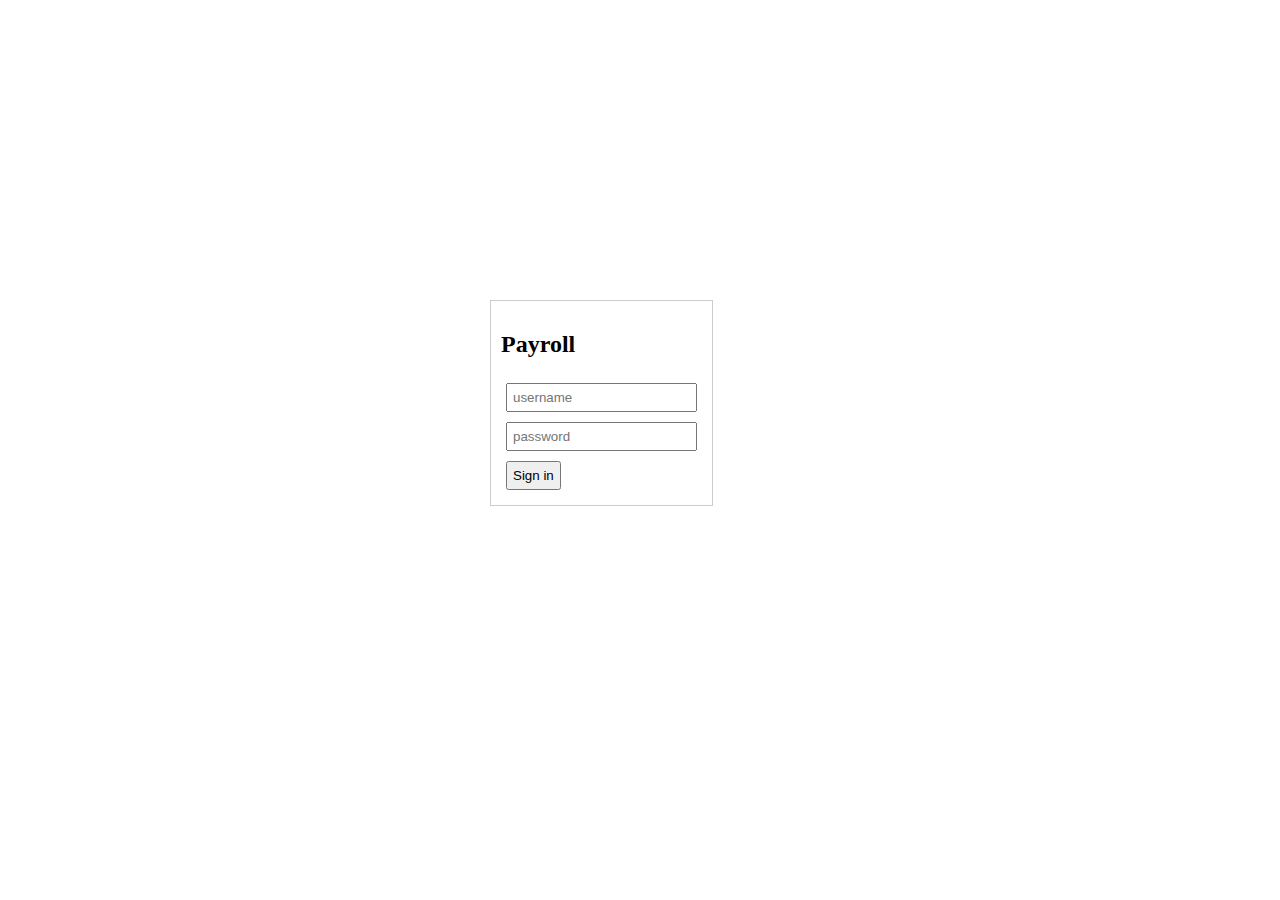
<file: index.html>
<!DOCTYPE html>
<html>
<head>
<link rel="icon" href="cash.png">
<style>
.login { 
	position: absolute;
	top:50%;
	left:50%;
	height:auto;
	width:auto;
	margin: -150px 0 0 -150px;
	border:1px #CCC solid;
	padding:10px;
}

.login input { 
	padding:5px;
	margin:5px
 }
</style>
</head>
<body>
<div class="login">
<h2>Payroll</h2>
<form action="logincheck.php" method="post">
<input type="text" name = "name" placeholder="username"><br>
<input type="password" name = "password" placeholder="password"></br>
<input type="submit" value="Sign in">
</form>
</div>
</body>
</html>
</file>
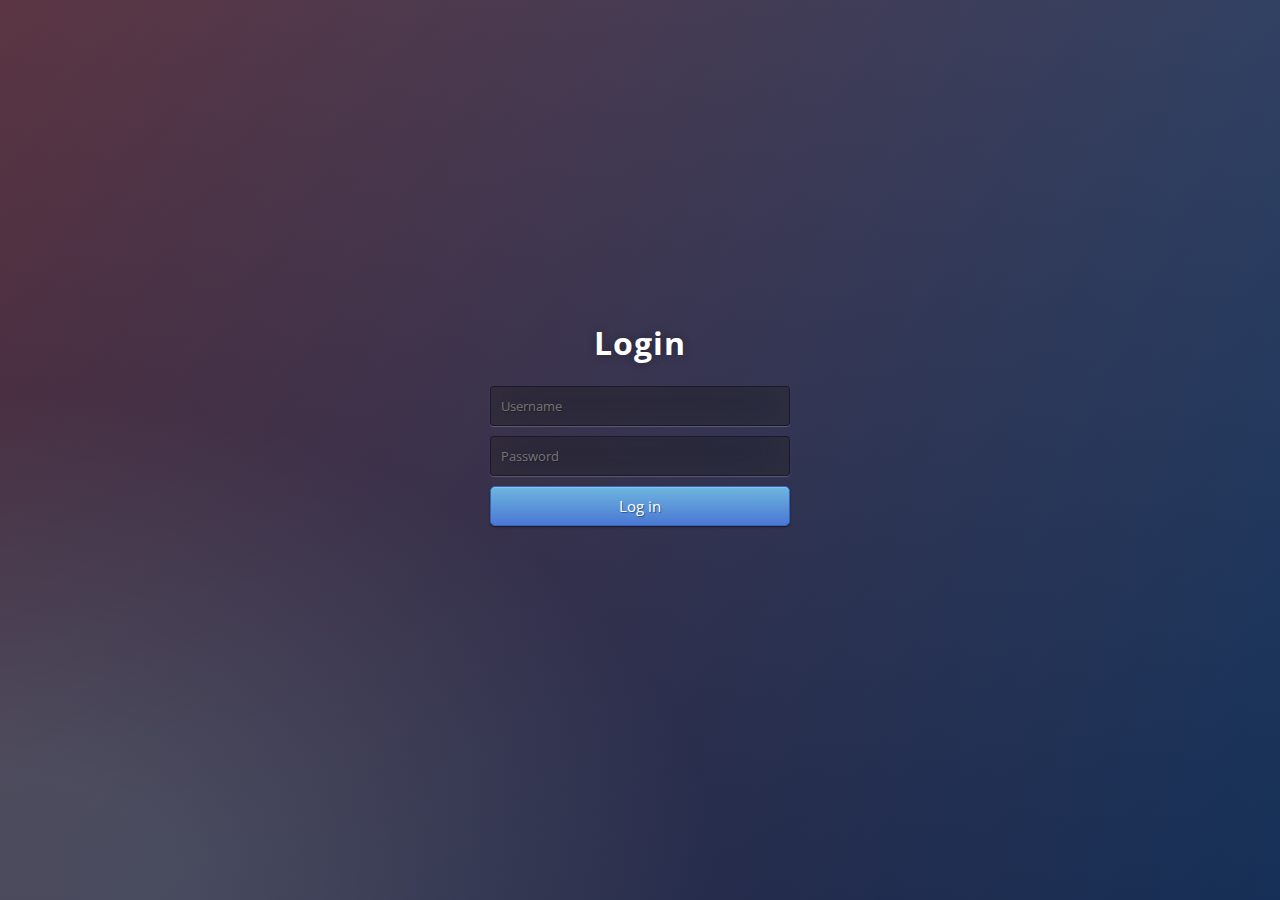
<file: signin/index.html>
<!DOCTYPE html>
<html >
  <head>
    <meta charset="UTF-8">
    <title>Login Form</title>
    
    
    <link rel="stylesheet" href="css/normalize.css">

    
        <style>
      /* NOTE: The styles were added inline because Prefixfree needs access to your styles and they must be inlined if they are on local disk! */
      @import url(http://fonts.googleapis.com/css?family=Open+Sans);
.btn { display: inline-block; *display: inline; *zoom: 1; padding: 4px 10px 4px; margin-bottom: 0; font-size: 13px; line-height: 18px; color: #333333; text-align: center;text-shadow: 0 1px 1px rgba(255, 255, 255, 0.75); vertical-align: middle; background-color: #f5f5f5; background-image: -moz-linear-gradient(top, #ffffff, #e6e6e6); background-image: -ms-linear-gradient(top, #ffffff, #e6e6e6); background-image: -webkit-gradient(linear, 0 0, 0 100%, from(#ffffff), to(#e6e6e6)); background-image: -webkit-linear-gradient(top, #ffffff, #e6e6e6); background-image: -o-linear-gradient(top, #ffffff, #e6e6e6); background-image: linear-gradient(top, #ffffff, #e6e6e6); background-repeat: repeat-x; filter: progid:dximagetransform.microsoft.gradient(startColorstr=#ffffff, endColorstr=#e6e6e6, GradientType=0); border-color: #e6e6e6 #e6e6e6 #e6e6e6; border-color: rgba(0, 0, 0, 0.1) rgba(0, 0, 0, 0.1) rgba(0, 0, 0, 0.25); border: 1px solid #e6e6e6; -webkit-border-radius: 4px; -moz-border-radius: 4px; border-radius: 4px; -webkit-box-shadow: inset 0 1px 0 rgba(255, 255, 255, 0.2), 0 1px 2px rgba(0, 0, 0, 0.05); -moz-box-shadow: inset 0 1px 0 rgba(255, 255, 255, 0.2), 0 1px 2px rgba(0, 0, 0, 0.05); box-shadow: inset 0 1px 0 rgba(255, 255, 255, 0.2), 0 1px 2px rgba(0, 0, 0, 0.05); cursor: pointer; *margin-left: .3em; }
.btn:hover, .btn:active, .btn.active, .btn.disabled, .btn[disabled] { background-color: #e6e6e6; }
.btn-large { padding: 9px 14px; font-size: 15px; line-height: normal; -webkit-border-radius: 5px; -moz-border-radius: 5px; border-radius: 5px; }
.btn:hover { color: #333333; text-decoration: none; background-color: #e6e6e6; background-position: 0 -15px; -webkit-transition: background-position 0.1s linear; -moz-transition: background-position 0.1s linear; -ms-transition: background-position 0.1s linear; -o-transition: background-position 0.1s linear; transition: background-position 0.1s linear; }
.btn-primary, .btn-primary:hover { text-shadow: 0 -1px 0 rgba(0, 0, 0, 0.25); color: #ffffff; }
.btn-primary.active { color: rgba(255, 255, 255, 0.75); }
.btn-primary { background-color: #4a77d4; background-image: -moz-linear-gradient(top, #6eb6de, #4a77d4); background-image: -ms-linear-gradient(top, #6eb6de, #4a77d4); background-image: -webkit-gradient(linear, 0 0, 0 100%, from(#6eb6de), to(#4a77d4)); background-image: -webkit-linear-gradient(top, #6eb6de, #4a77d4); background-image: -o-linear-gradient(top, #6eb6de, #4a77d4); background-image: linear-gradient(top, #6eb6de, #4a77d4); background-repeat: repeat-x; filter: progid:dximagetransform.microsoft.gradient(startColorstr=#6eb6de, endColorstr=#4a77d4, GradientType=0);  border: 1px solid #3762bc; text-shadow: 1px 1px 1px rgba(0,0,0,0.4); box-shadow: inset 0 1px 0 rgba(255, 255, 255, 0.2), 0 1px 2px rgba(0, 0, 0, 0.5); }
.btn-primary:hover, .btn-primary:active, .btn-primary.active, .btn-primary.disabled, .btn-primary[disabled] { filter: none; background-color: #4a77d4; }
.btn-block { width: 100%; display:block; }

* { -webkit-box-sizing:border-box; -moz-box-sizing:border-box; -ms-box-sizing:border-box; -o-box-sizing:border-box; box-sizing:border-box; }

html { width: 100%; height:100%; overflow:hidden; }

body { 
	width: 100%;
	height:100%;
	font-family: 'Open Sans', sans-serif;
	background: #092756;
	background: -moz-radial-gradient(0% 100%, ellipse cover, rgba(104,128,138,.4) 10%,rgba(138,114,76,0) 40%),-moz-linear-gradient(top,  rgba(57,173,219,.25) 0%, rgba(42,60,87,.4) 100%), -moz-linear-gradient(-45deg,  #670d10 0%, #092756 100%);
	background: -webkit-radial-gradient(0% 100%, ellipse cover, rgba(104,128,138,.4) 10%,rgba(138,114,76,0) 40%), -webkit-linear-gradient(top,  rgba(57,173,219,.25) 0%,rgba(42,60,87,.4) 100%), -webkit-linear-gradient(-45deg,  #670d10 0%,#092756 100%);
	background: -o-radial-gradient(0% 100%, ellipse cover, rgba(104,128,138,.4) 10%,rgba(138,114,76,0) 40%), -o-linear-gradient(top,  rgba(57,173,219,.25) 0%,rgba(42,60,87,.4) 100%), -o-linear-gradient(-45deg,  #670d10 0%,#092756 100%);
	background: -ms-radial-gradient(0% 100%, ellipse cover, rgba(104,128,138,.4) 10%,rgba(138,114,76,0) 40%), -ms-linear-gradient(top,  rgba(57,173,219,.25) 0%,rgba(42,60,87,.4) 100%), -ms-linear-gradient(-45deg,  #670d10 0%,#092756 100%);
	background: -webkit-radial-gradient(0% 100%, ellipse cover, rgba(104,128,138,.4) 10%,rgba(138,114,76,0) 40%), linear-gradient(to bottom,  rgba(57,173,219,.25) 0%,rgba(42,60,87,.4) 100%), linear-gradient(135deg,  #670d10 0%,#092756 100%);
	filter: progid:DXImageTransform.Microsoft.gradient( startColorstr='#3E1D6D', endColorstr='#092756',GradientType=1 );
}
.login { 
	position: absolute;
	top: 50%;
	left: 50%;
	margin: -150px 0 0 -150px;
	width:300px;
	height:300px;
}
.login h1 { color: #fff; text-shadow: 0 0 10px rgba(0,0,0,0.3); letter-spacing:1px; text-align:center; }

input { 
	width: 100%; 
	margin-bottom: 10px; 
	background: rgba(0,0,0,0.3);
	border: none;
	outline: none;
	padding: 10px;
	font-size: 13px;
	color: #fff;
	text-shadow: 1px 1px 1px rgba(0,0,0,0.3);
	border: 1px solid rgba(0,0,0,0.3);
	border-radius: 4px;
	box-shadow: inset 0 -5px 45px rgba(100,100,100,0.2), 0 1px 1px rgba(255,255,255,0.2);
	-webkit-transition: box-shadow .5s ease;
	-moz-transition: box-shadow .5s ease;
	-o-transition: box-shadow .5s ease;
	-ms-transition: box-shadow .5s ease;
	transition: box-shadow .5s ease;
}
input:focus { box-shadow: inset 0 -5px 45px rgba(100,100,100,0.4), 0 1px 1px rgba(255,255,255,0.2); }

    </style>

    
  </head>

  <body>

    <div class="login">
	<h1>Login</h1>
    <form method="post">
    	<input type="text" id="name" placeholder="Username">
        <input type="password" id="pass" placeholder="Password">
        <input type="button" class="btn btn-primary btn-block btn-large" onClick="check()" value="Log in">
    </form>
</div>
<script>
function check(){
	if(document.getElementById("name").value=="admin"){
		if(document.getElementById("pass").value == "admin"){
			window.location.assign("../Employee.html")
		}
	}
}
</script>

    
    
    
  </body>
</html>
</file>
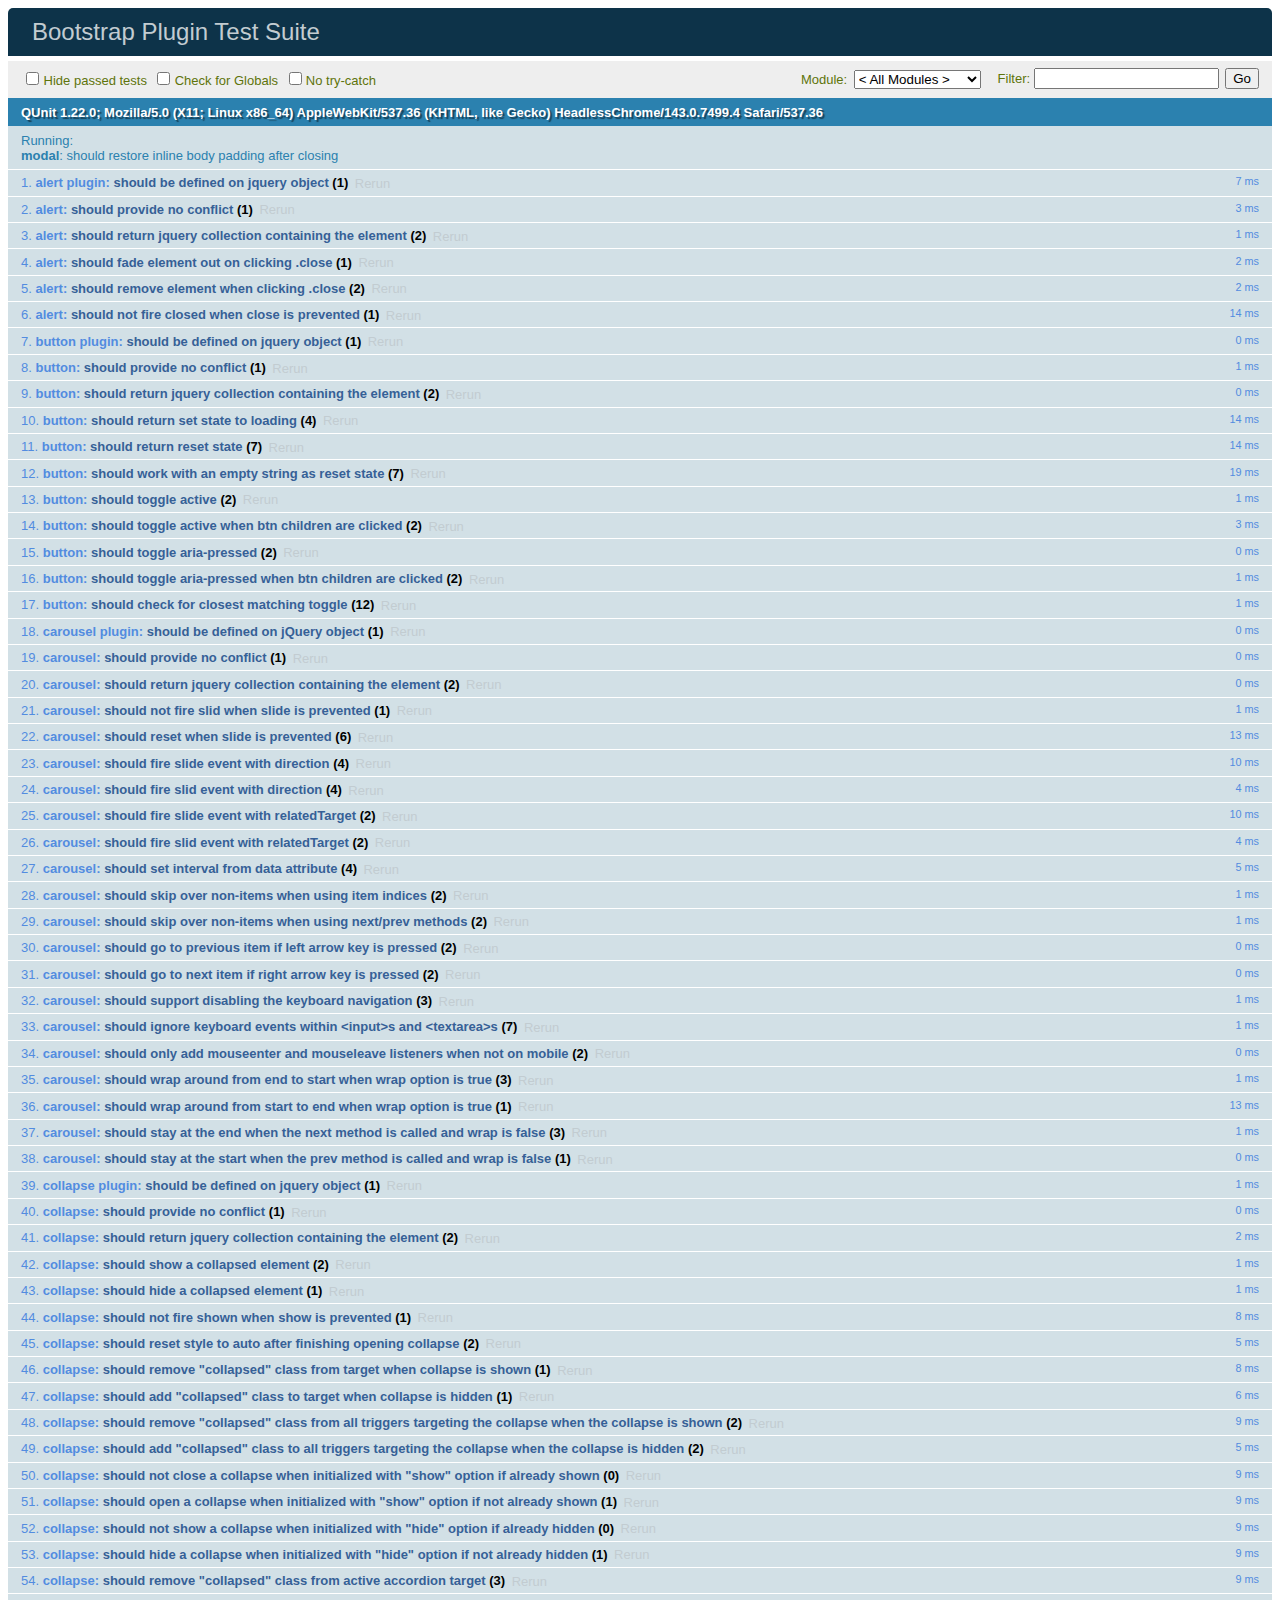
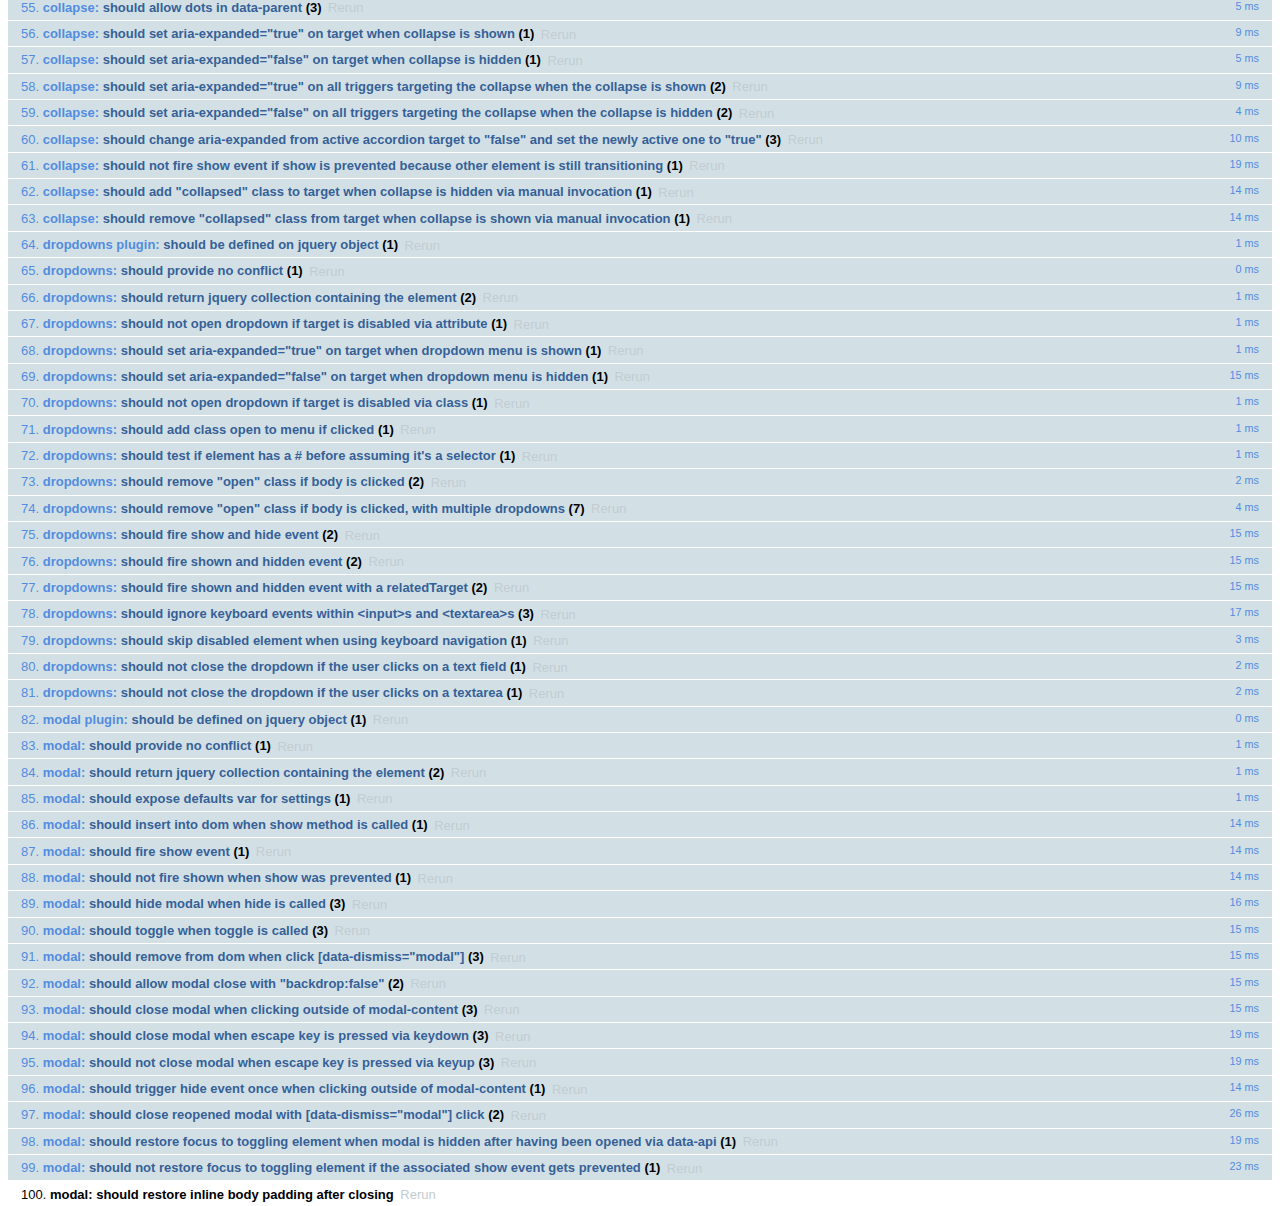
<file: bootstrap-3.3.7/bootstrap-3.3.7/js/tests/index.html>
<!DOCTYPE html>
<html>
  <head>
    <meta charset="utf-8">
    <title>Bootstrap Plugin Test Suite</title>
    <meta name="viewport" content="width=device-width, initial-scale=1">

    <!-- jQuery -->
    <script src="vendor/jquery.min.js"></script>
    <script>
      // Disable jQuery event aliases to ensure we don't accidentally use any of them
      (function () {
        var eventAliases = [
          'blur',
          'focus',
          'focusin',
          'focusout',
          'load',
          'resize',
          'scroll',
          'unload',
          'click',
          'dblclick',
          'mousedown',
          'mouseup',
          'mousemove',
          'mouseover',
          'mouseout',
          'mouseenter',
          'mouseleave',
          'change',
          'select',
          'submit',
          'keydown',
          'keypress',
          'keyup',
          'error',
          'contextmenu',
          'hover',
          'bind',
          'unbind',
          'delegate',
          'undelegate'
        ]
        for (var i = 0; i < eventAliases.length; i++) {
          var eventAlias = eventAliases[i]
          $.fn[eventAlias] = function () {
            throw new Error('Using the ".' + eventAlias + '()" method is not allowed, so that Bootstrap can be compatible with custom jQuery builds which exclude the "event aliases" module that defines said method. See https://github.com/twbs/bootstrap/blob/master/CONTRIBUTING.md#js')
          }
        }
      })()
    </script>

    <!-- QUnit -->
    <link rel="stylesheet" href="vendor/qunit.css" media="screen">
    <script src="vendor/qunit.js"></script>
    <script>
      // See https://github.com/axemclion/grunt-saucelabs#test-result-details-with-qunit
      var log = []
      // Require assert.expect in each test
      QUnit.config.requireExpects = true
      QUnit.done(function (testResults) {
        var tests = []
        for (var i = 0, len = log.length; i < len; i++) {
          var details = log[i]
          tests.push({
            name: details.name,
            result: details.result,
            expected: details.expected,
            actual: details.actual,
            source: details.source
          })
        }
        testResults.tests = tests

        window.global_test_results = testResults
      })

      QUnit.testStart(function (testDetails) {
        $(window).scrollTop(0)
        QUnit.log(function (details) {
          if (!details.result) {
            details.name = testDetails.name
            log.push(details)
          }
        })
      })

      // Cleanup
      QUnit.testDone(function () {
        $('#qunit-fixture').empty()
        $('#modal-test, .modal-backdrop').remove()
      })

      // Display fixture on-screen on iOS to avoid false positives
      if (/iPhone|iPad|iPod/.test(navigator.userAgent)) {
        QUnit.begin(function() {
          $('#qunit-fixture').css({ top: 0, left: 0 })
        })

        QUnit.done(function () {
          $('#qunit-fixture').css({ top: '', left: '' })
        })
      }

      // Disable deprecated global QUnit method aliases in preparation for QUnit v2
      (function () {
        var methodNames = [
          'async',
          'asyncTest',
          'deepEqual',
          'equal',
          'expect',
          'module',
          'notDeepEqual',
          'notEqual',
          'notPropEqual',
          'notStrictEqual',
          'ok',
          'propEqual',
          'push',
          'start',
          'stop',
          'strictEqual',
          'test',
          'throws'
        ];
        for (var i = 0; i < methodNames.length; i++) {
          var methodName = methodNames[i];
          window[methodName] = undefined;
        }
      })();
    </script>

    <!-- Plugin sources -->
    <script>$.support.transition = false</script>
    <script src="../../js/alert.js"></script>
    <script src="../../js/button.js"></script>
    <script src="../../js/carousel.js"></script>
    <script src="../../js/collapse.js"></script>
    <script src="../../js/dropdown.js"></script>
    <script src="../../js/modal.js"></script>
    <script src="../../js/scrollspy.js"></script>
    <script src="../../js/tab.js"></script>
    <script src="../../js/tooltip.js"></script>
    <script src="../../js/popover.js"></script>
    <script src="../../js/affix.js"></script>

    <!-- Unit tests -->
    <script src="unit/alert.js"></script>
    <script src="unit/button.js"></script>
    <script src="unit/carousel.js"></script>
    <script src="unit/collapse.js"></script>
    <script src="unit/dropdown.js"></script>
    <script src="unit/modal.js"></script>
    <script src="unit/scrollspy.js"></script>
    <script src="unit/tab.js"></script>
    <script src="unit/tooltip.js"></script>
    <script src="unit/popover.js"></script>
    <script src="unit/affix.js"></script>

  </head>
  <body>
    <div id="qunit-container">
      <div id="qunit"></div>
      <div id="qunit-fixture"></div>
    </div>
  </body>
</html>
</file>
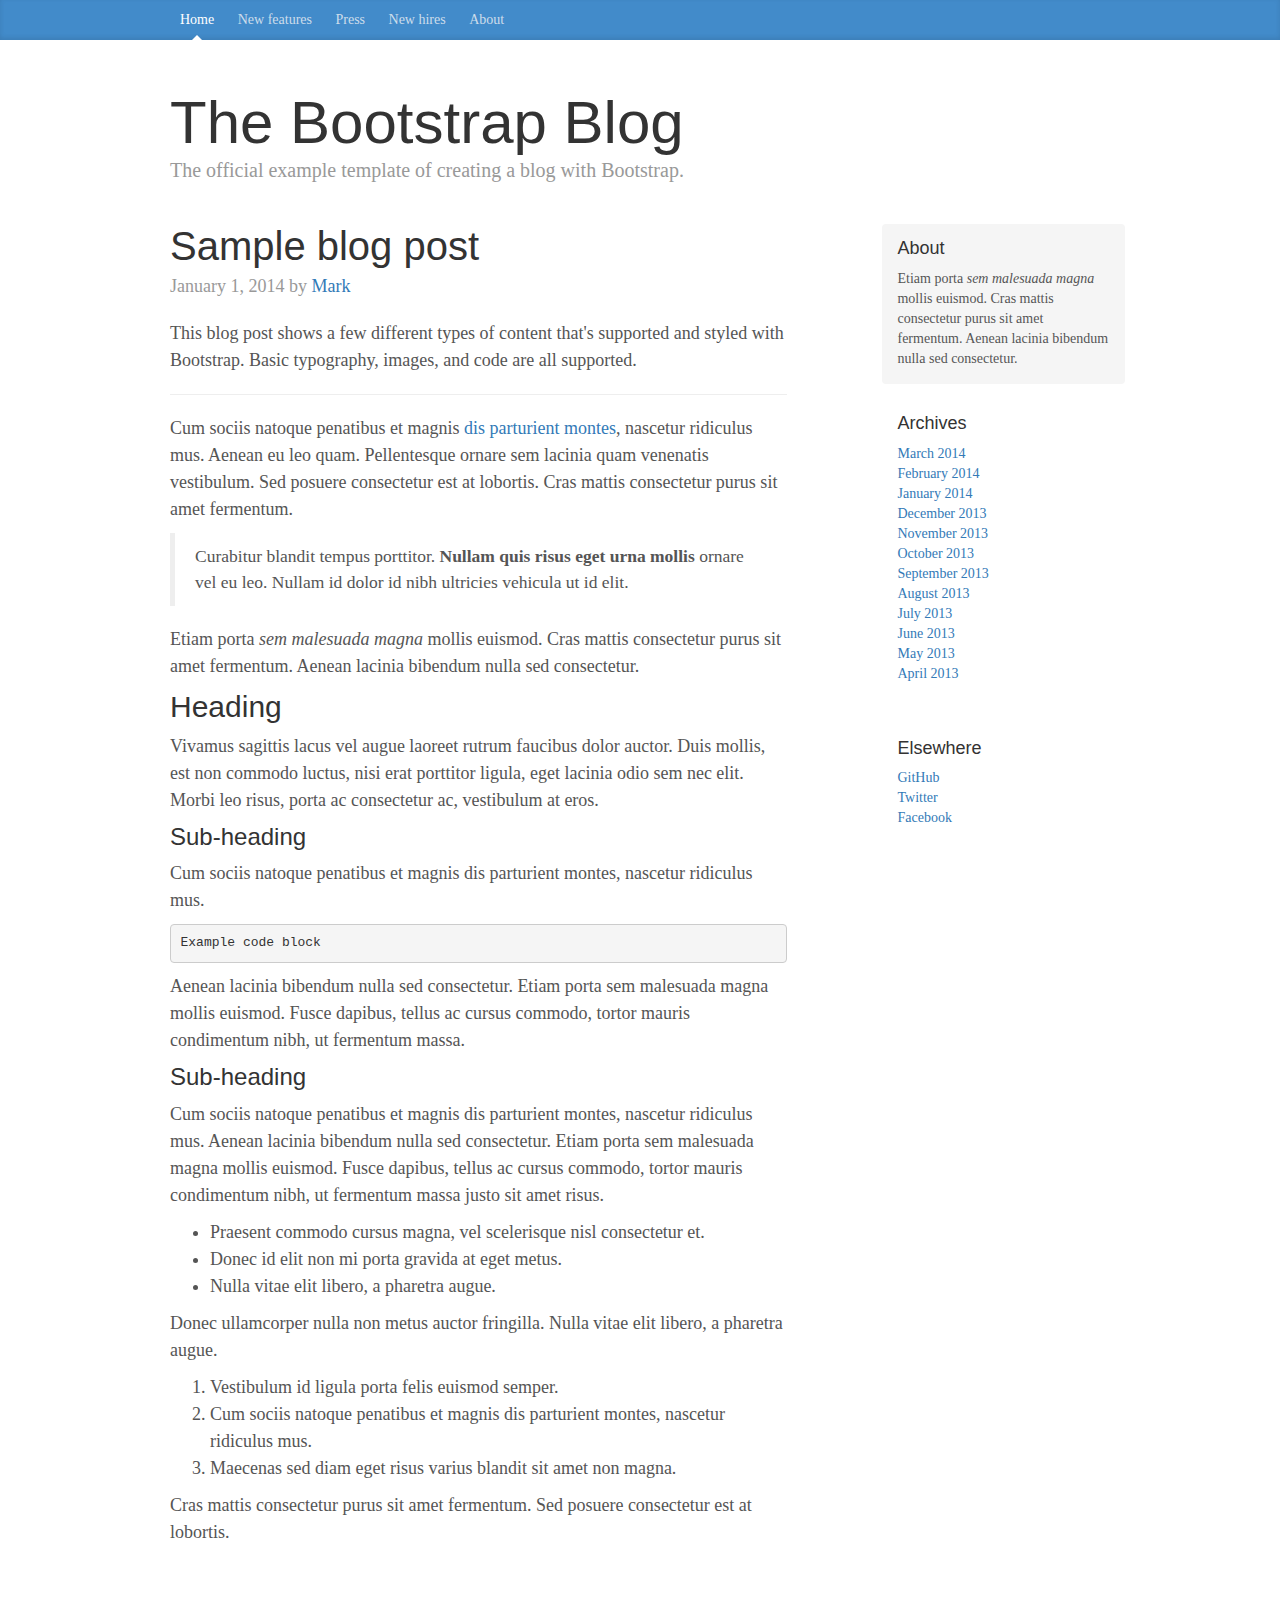
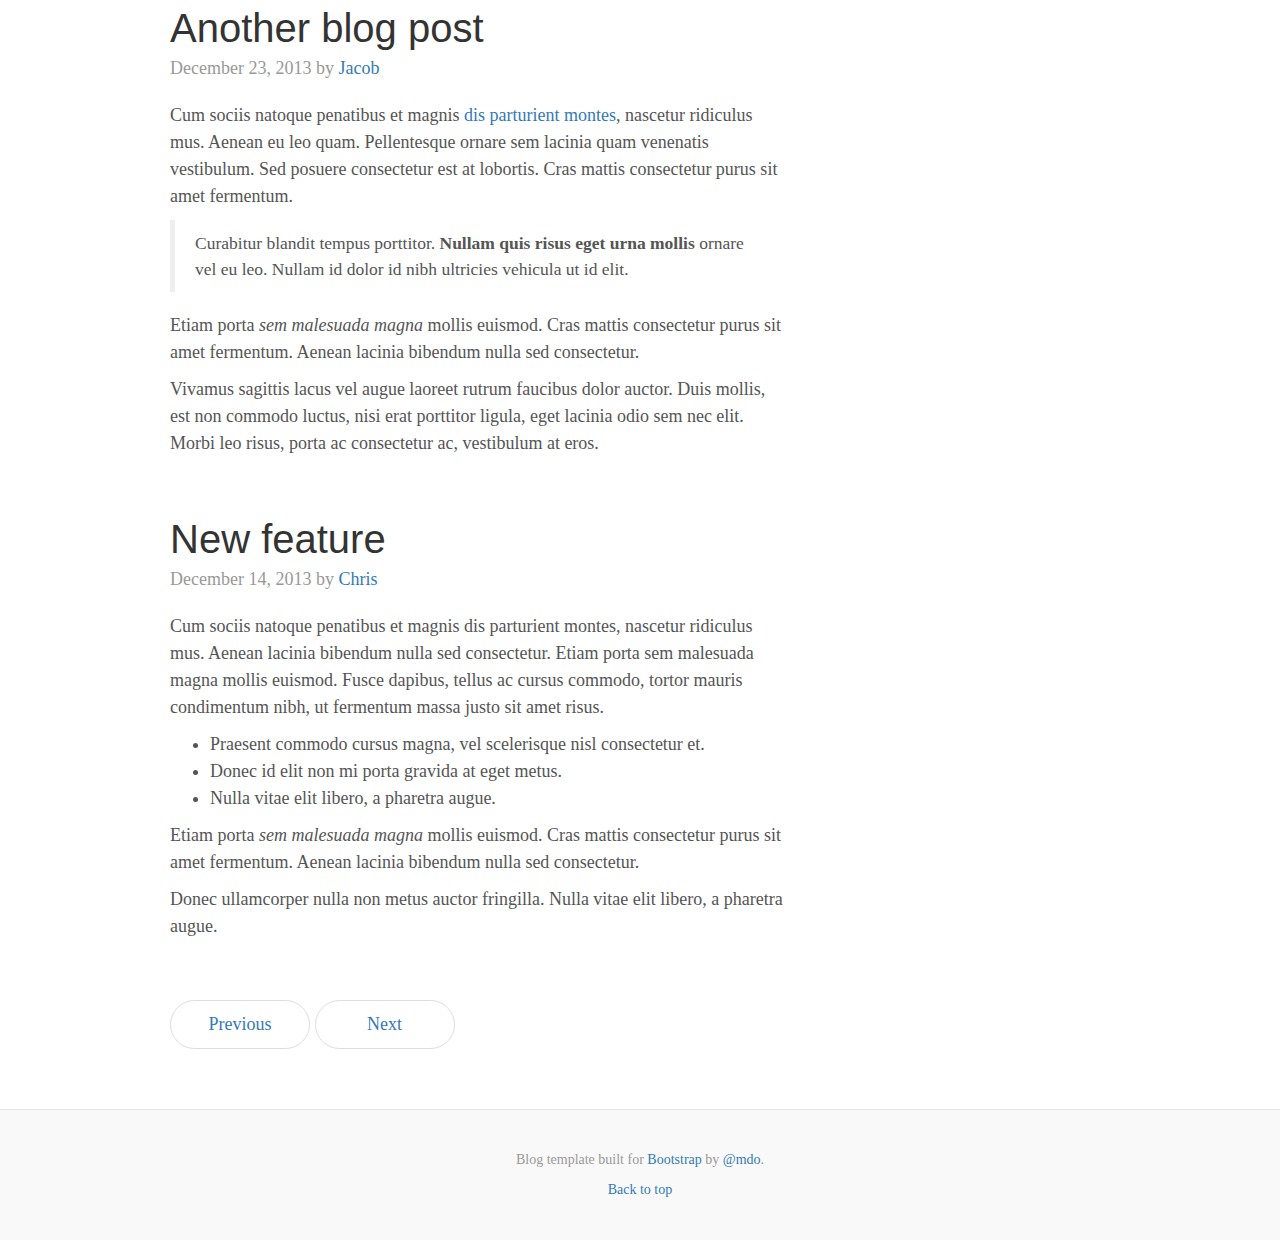
<file: bootstrap-3.3.7/bootstrap-3.3.7/docs/examples/blog/index.html>
<!DOCTYPE html>
<html lang="en">
  <head>
    <meta charset="utf-8">
    <meta http-equiv="X-UA-Compatible" content="IE=edge">
    <meta name="viewport" content="width=device-width, initial-scale=1">
    <!-- The above 3 meta tags *must* come first in the head; any other head content must come *after* these tags -->
    <meta name="description" content="">
    <meta name="author" content="">
    <link rel="icon" href="../../favicon.ico">

    <title>Blog Template for Bootstrap</title>

    <!-- Bootstrap core CSS -->
    <link href="../../dist/css/bootstrap.min.css" rel="stylesheet">

    <!-- IE10 viewport hack for Surface/desktop Windows 8 bug -->
    <link href="../../assets/css/ie10-viewport-bug-workaround.css" rel="stylesheet">

    <!-- Custom styles for this template -->
    <link href="blog.css" rel="stylesheet">

    <!-- Just for debugging purposes. Don't actually copy these 2 lines! -->
    <!--[if lt IE 9]><script src="../../assets/js/ie8-responsive-file-warning.js"></script><![endif]-->
    <script src="../../assets/js/ie-emulation-modes-warning.js"></script>

    <!-- HTML5 shim and Respond.js for IE8 support of HTML5 elements and media queries -->
    <!--[if lt IE 9]>
      <script src="https://oss.maxcdn.com/html5shiv/3.7.3/html5shiv.min.js"></script>
      <script src="https://oss.maxcdn.com/respond/1.4.2/respond.min.js"></script>
    <![endif]-->
  </head>

  <body>

    <div class="blog-masthead">
      <div class="container">
        <nav class="blog-nav">
          <a class="blog-nav-item active" href="#">Home</a>
          <a class="blog-nav-item" href="#">New features</a>
          <a class="blog-nav-item" href="#">Press</a>
          <a class="blog-nav-item" href="#">New hires</a>
          <a class="blog-nav-item" href="#">About</a>
        </nav>
      </div>
    </div>

    <div class="container">

      <div class="blog-header">
        <h1 class="blog-title">The Bootstrap Blog</h1>
        <p class="lead blog-description">The official example template of creating a blog with Bootstrap.</p>
      </div>

      <div class="row">

        <div class="col-sm-8 blog-main">

          <div class="blog-post">
            <h2 class="blog-post-title">Sample blog post</h2>
            <p class="blog-post-meta">January 1, 2014 by <a href="#">Mark</a></p>

            <p>This blog post shows a few different types of content that's supported and styled with Bootstrap. Basic typography, images, and code are all supported.</p>
            <hr>
            <p>Cum sociis natoque penatibus et magnis <a href="#">dis parturient montes</a>, nascetur ridiculus mus. Aenean eu leo quam. Pellentesque ornare sem lacinia quam venenatis vestibulum. Sed posuere consectetur est at lobortis. Cras mattis consectetur purus sit amet fermentum.</p>
            <blockquote>
              <p>Curabitur blandit tempus porttitor. <strong>Nullam quis risus eget urna mollis</strong> ornare vel eu leo. Nullam id dolor id nibh ultricies vehicula ut id elit.</p>
            </blockquote>
            <p>Etiam porta <em>sem malesuada magna</em> mollis euismod. Cras mattis consectetur purus sit amet fermentum. Aenean lacinia bibendum nulla sed consectetur.</p>
            <h2>Heading</h2>
            <p>Vivamus sagittis lacus vel augue laoreet rutrum faucibus dolor auctor. Duis mollis, est non commodo luctus, nisi erat porttitor ligula, eget lacinia odio sem nec elit. Morbi leo risus, porta ac consectetur ac, vestibulum at eros.</p>
            <h3>Sub-heading</h3>
            <p>Cum sociis natoque penatibus et magnis dis parturient montes, nascetur ridiculus mus.</p>
            <pre><code>Example code block</code></pre>
            <p>Aenean lacinia bibendum nulla sed consectetur. Etiam porta sem malesuada magna mollis euismod. Fusce dapibus, tellus ac cursus commodo, tortor mauris condimentum nibh, ut fermentum massa.</p>
            <h3>Sub-heading</h3>
            <p>Cum sociis natoque penatibus et magnis dis parturient montes, nascetur ridiculus mus. Aenean lacinia bibendum nulla sed consectetur. Etiam porta sem malesuada magna mollis euismod. Fusce dapibus, tellus ac cursus commodo, tortor mauris condimentum nibh, ut fermentum massa justo sit amet risus.</p>
            <ul>
              <li>Praesent commodo cursus magna, vel scelerisque nisl consectetur et.</li>
              <li>Donec id elit non mi porta gravida at eget metus.</li>
              <li>Nulla vitae elit libero, a pharetra augue.</li>
            </ul>
            <p>Donec ullamcorper nulla non metus auctor fringilla. Nulla vitae elit libero, a pharetra augue.</p>
            <ol>
              <li>Vestibulum id ligula porta felis euismod semper.</li>
              <li>Cum sociis natoque penatibus et magnis dis parturient montes, nascetur ridiculus mus.</li>
              <li>Maecenas sed diam eget risus varius blandit sit amet non magna.</li>
            </ol>
            <p>Cras mattis consectetur purus sit amet fermentum. Sed posuere consectetur est at lobortis.</p>
          </div><!-- /.blog-post -->

          <div class="blog-post">
            <h2 class="blog-post-title">Another blog post</h2>
            <p class="blog-post-meta">December 23, 2013 by <a href="#">Jacob</a></p>

            <p>Cum sociis natoque penatibus et magnis <a href="#">dis parturient montes</a>, nascetur ridiculus mus. Aenean eu leo quam. Pellentesque ornare sem lacinia quam venenatis vestibulum. Sed posuere consectetur est at lobortis. Cras mattis consectetur purus sit amet fermentum.</p>
            <blockquote>
              <p>Curabitur blandit tempus porttitor. <strong>Nullam quis risus eget urna mollis</strong> ornare vel eu leo. Nullam id dolor id nibh ultricies vehicula ut id elit.</p>
            </blockquote>
            <p>Etiam porta <em>sem malesuada magna</em> mollis euismod. Cras mattis consectetur purus sit amet fermentum. Aenean lacinia bibendum nulla sed consectetur.</p>
            <p>Vivamus sagittis lacus vel augue laoreet rutrum faucibus dolor auctor. Duis mollis, est non commodo luctus, nisi erat porttitor ligula, eget lacinia odio sem nec elit. Morbi leo risus, porta ac consectetur ac, vestibulum at eros.</p>
          </div><!-- /.blog-post -->

          <div class="blog-post">
            <h2 class="blog-post-title">New feature</h2>
            <p class="blog-post-meta">December 14, 2013 by <a href="#">Chris</a></p>

            <p>Cum sociis natoque penatibus et magnis dis parturient montes, nascetur ridiculus mus. Aenean lacinia bibendum nulla sed consectetur. Etiam porta sem malesuada magna mollis euismod. Fusce dapibus, tellus ac cursus commodo, tortor mauris condimentum nibh, ut fermentum massa justo sit amet risus.</p>
            <ul>
              <li>Praesent commodo cursus magna, vel scelerisque nisl consectetur et.</li>
              <li>Donec id elit non mi porta gravida at eget metus.</li>
              <li>Nulla vitae elit libero, a pharetra augue.</li>
            </ul>
            <p>Etiam porta <em>sem malesuada magna</em> mollis euismod. Cras mattis consectetur purus sit amet fermentum. Aenean lacinia bibendum nulla sed consectetur.</p>
            <p>Donec ullamcorper nulla non metus auctor fringilla. Nulla vitae elit libero, a pharetra augue.</p>
          </div><!-- /.blog-post -->

          <nav>
            <ul class="pager">
              <li><a href="#">Previous</a></li>
              <li><a href="#">Next</a></li>
            </ul>
          </nav>

        </div><!-- /.blog-main -->

        <div class="col-sm-3 col-sm-offset-1 blog-sidebar">
          <div class="sidebar-module sidebar-module-inset">
            <h4>About</h4>
            <p>Etiam porta <em>sem malesuada magna</em> mollis euismod. Cras mattis consectetur purus sit amet fermentum. Aenean lacinia bibendum nulla sed consectetur.</p>
          </div>
          <div class="sidebar-module">
            <h4>Archives</h4>
            <ol class="list-unstyled">
              <li><a href="#">March 2014</a></li>
              <li><a href="#">February 2014</a></li>
              <li><a href="#">January 2014</a></li>
              <li><a href="#">December 2013</a></li>
              <li><a href="#">November 2013</a></li>
              <li><a href="#">October 2013</a></li>
              <li><a href="#">September 2013</a></li>
              <li><a href="#">August 2013</a></li>
              <li><a href="#">July 2013</a></li>
              <li><a href="#">June 2013</a></li>
              <li><a href="#">May 2013</a></li>
              <li><a href="#">April 2013</a></li>
            </ol>
          </div>
          <div class="sidebar-module">
            <h4>Elsewhere</h4>
            <ol class="list-unstyled">
              <li><a href="#">GitHub</a></li>
              <li><a href="#">Twitter</a></li>
              <li><a href="#">Facebook</a></li>
            </ol>
          </div>
        </div><!-- /.blog-sidebar -->

      </div><!-- /.row -->

    </div><!-- /.container -->

    <footer class="blog-footer">
      <p>Blog template built for <a href="http://getbootstrap.com">Bootstrap</a> by <a href="https://twitter.com/mdo">@mdo</a>.</p>
      <p>
        <a href="#">Back to top</a>
      </p>
    </footer>


    <!-- Bootstrap core JavaScript
    ================================================== -->
    <!-- Placed at the end of the document so the pages load faster -->
    <script src="https://ajax.googleapis.com/ajax/libs/jquery/1.12.4/jquery.min.js"></script>
    <script>window.jQuery || document.write('<script src="../../assets/js/vendor/jquery.min.js"><\/script>')</script>
    <script src="../../dist/js/bootstrap.min.js"></script>
    <!-- IE10 viewport hack for Surface/desktop Windows 8 bug -->
    <script src="../../assets/js/ie10-viewport-bug-workaround.js"></script>
  </body>
</html>
</file>
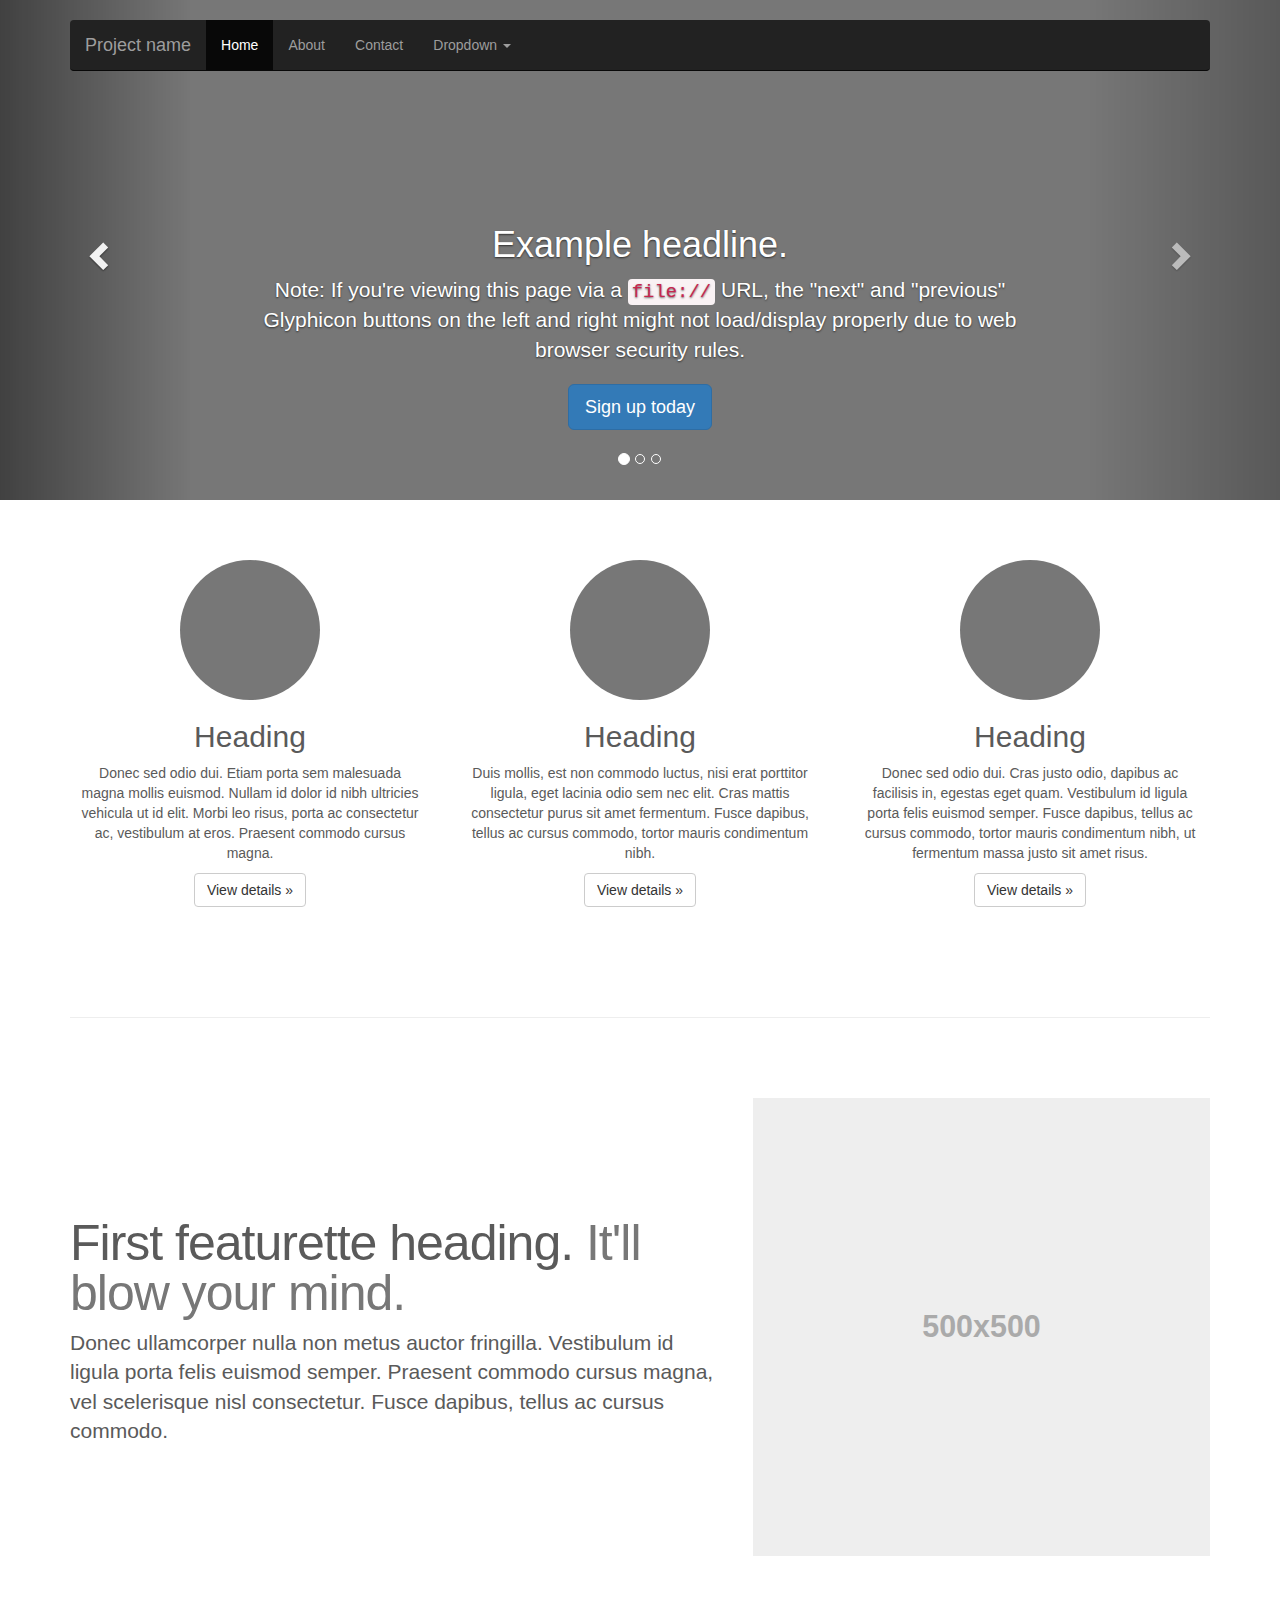
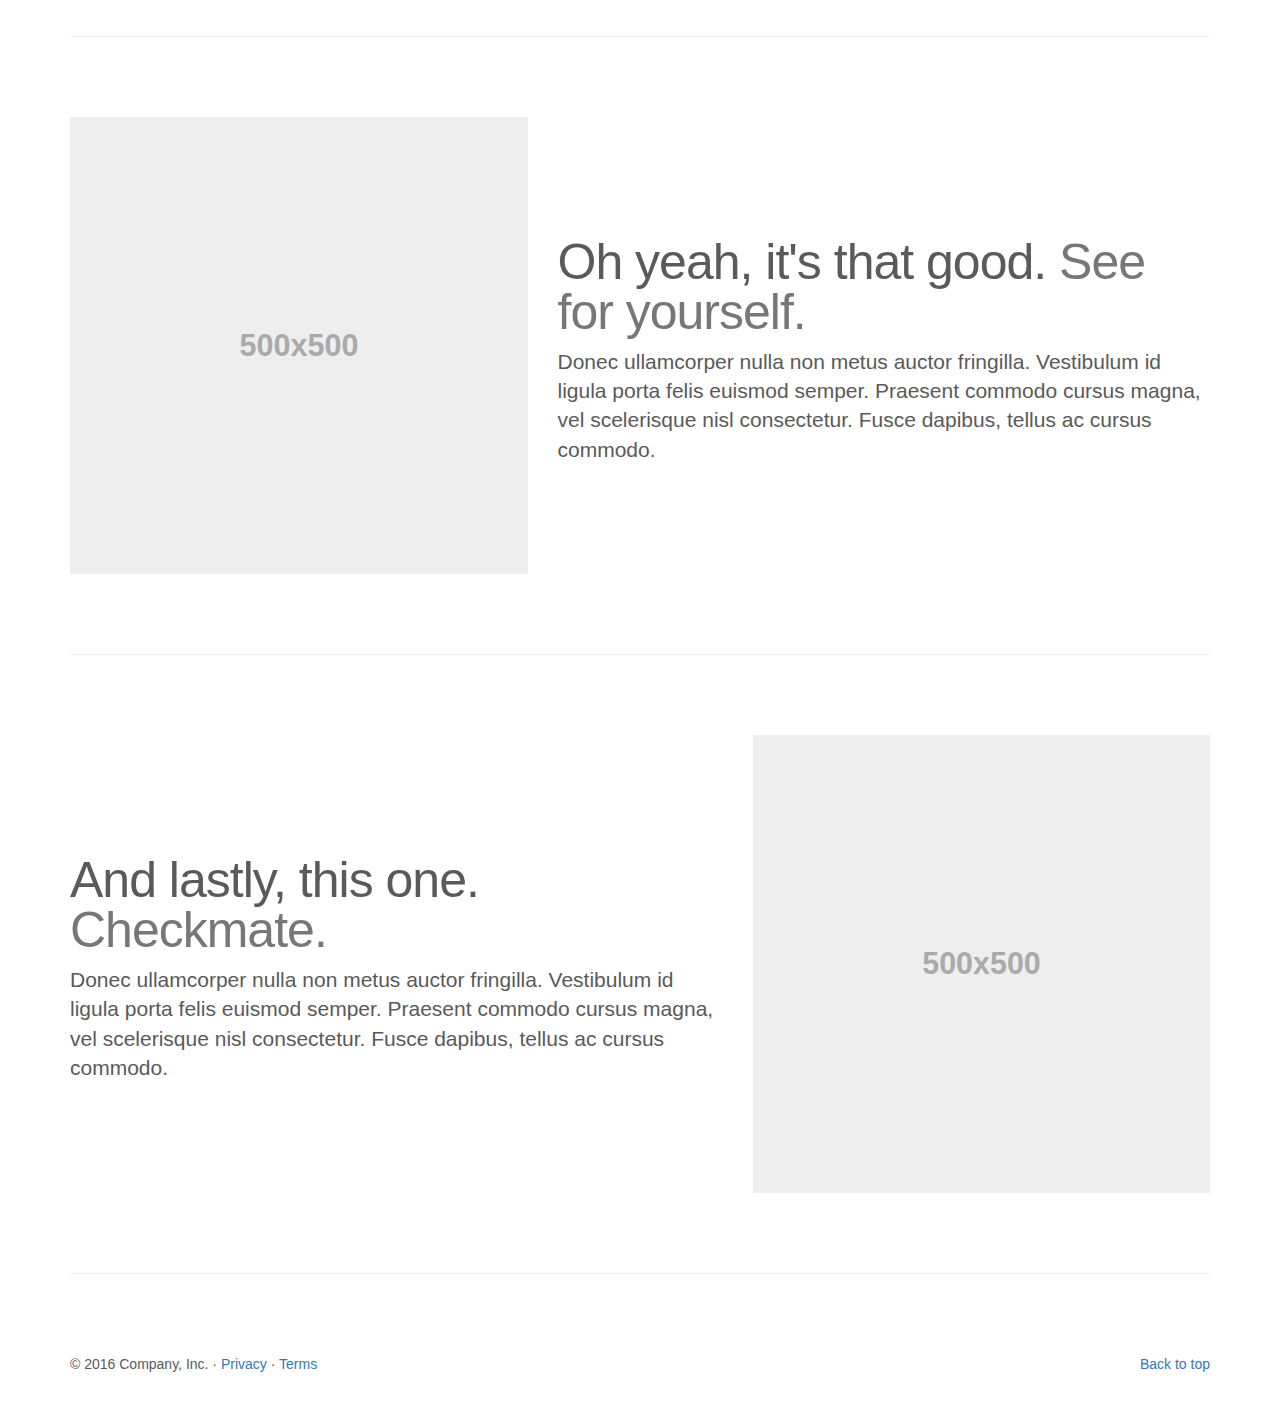
<file: bootstrap-3.3.7/bootstrap-3.3.7/docs/examples/carousel/index.html>
<!DOCTYPE html>
<html lang="en">
  <head>
    <meta charset="utf-8">
    <meta http-equiv="X-UA-Compatible" content="IE=edge">
    <meta name="viewport" content="width=device-width, initial-scale=1">
    <!-- The above 3 meta tags *must* come first in the head; any other head content must come *after* these tags -->
    <meta name="description" content="">
    <meta name="author" content="">
    <link rel="icon" href="../../favicon.ico">

    <title>Carousel Template for Bootstrap</title>

    <!-- Bootstrap core CSS -->
    <link href="../../dist/css/bootstrap.min.css" rel="stylesheet">

    <!-- IE10 viewport hack for Surface/desktop Windows 8 bug -->
    <link href="../../assets/css/ie10-viewport-bug-workaround.css" rel="stylesheet">

    <!-- Just for debugging purposes. Don't actually copy these 2 lines! -->
    <!--[if lt IE 9]><script src="../../assets/js/ie8-responsive-file-warning.js"></script><![endif]-->
    <script src="../../assets/js/ie-emulation-modes-warning.js"></script>

    <!-- HTML5 shim and Respond.js for IE8 support of HTML5 elements and media queries -->
    <!--[if lt IE 9]>
      <script src="https://oss.maxcdn.com/html5shiv/3.7.3/html5shiv.min.js"></script>
      <script src="https://oss.maxcdn.com/respond/1.4.2/respond.min.js"></script>
    <![endif]-->

    <!-- Custom styles for this template -->
    <link href="carousel.css" rel="stylesheet">
  </head>
<!-- NAVBAR
================================================== -->
  <body>
    <div class="navbar-wrapper">
      <div class="container">

        <nav class="navbar navbar-inverse navbar-static-top">
          <div class="container">
            <div class="navbar-header">
              <button type="button" class="navbar-toggle collapsed" data-toggle="collapse" data-target="#navbar" aria-expanded="false" aria-controls="navbar">
                <span class="sr-only">Toggle navigation</span>
                <span class="icon-bar"></span>
                <span class="icon-bar"></span>
                <span class="icon-bar"></span>
              </button>
              <a class="navbar-brand" href="#">Project name</a>
            </div>
            <div id="navbar" class="navbar-collapse collapse">
              <ul class="nav navbar-nav">
                <li class="active"><a href="#">Home</a></li>
                <li><a href="#about">About</a></li>
                <li><a href="#contact">Contact</a></li>
                <li class="dropdown">
                  <a href="#" class="dropdown-toggle" data-toggle="dropdown" role="button" aria-haspopup="true" aria-expanded="false">Dropdown <span class="caret"></span></a>
                  <ul class="dropdown-menu">
                    <li><a href="#">Action</a></li>
                    <li><a href="#">Another action</a></li>
                    <li><a href="#">Something else here</a></li>
                    <li role="separator" class="divider"></li>
                    <li class="dropdown-header">Nav header</li>
                    <li><a href="#">Separated link</a></li>
                    <li><a href="#">One more separated link</a></li>
                  </ul>
                </li>
              </ul>
            </div>
          </div>
        </nav>

      </div>
    </div>


    <!-- Carousel
    ================================================== -->
    <div id="myCarousel" class="carousel slide" data-ride="carousel">
      <!-- Indicators -->
      <ol class="carousel-indicators">
        <li data-target="#myCarousel" data-slide-to="0" class="active"></li>
        <li data-target="#myCarousel" data-slide-to="1"></li>
        <li data-target="#myCarousel" data-slide-to="2"></li>
      </ol>
      <div class="carousel-inner" role="listbox">
        <div class="item active">
          <img class="first-slide" src="[data-uri]" alt="First slide">
          <div class="container">
            <div class="carousel-caption">
              <h1>Example headline.</h1>
              <p>Note: If you're viewing this page via a <code>file://</code> URL, the "next" and "previous" Glyphicon buttons on the left and right might not load/display properly due to web browser security rules.</p>
              <p><a class="btn btn-lg btn-primary" href="#" role="button">Sign up today</a></p>
            </div>
          </div>
        </div>
        <div class="item">
          <img class="second-slide" src="[data-uri]" alt="Second slide">
          <div class="container">
            <div class="carousel-caption">
              <h1>Another example headline.</h1>
              <p>Cras justo odio, dapibus ac facilisis in, egestas eget quam. Donec id elit non mi porta gravida at eget metus. Nullam id dolor id nibh ultricies vehicula ut id elit.</p>
              <p><a class="btn btn-lg btn-primary" href="#" role="button">Learn more</a></p>
            </div>
          </div>
        </div>
        <div class="item">
          <img class="third-slide" src="[data-uri]" alt="Third slide">
          <div class="container">
            <div class="carousel-caption">
              <h1>One more for good measure.</h1>
              <p>Cras justo odio, dapibus ac facilisis in, egestas eget quam. Donec id elit non mi porta gravida at eget metus. Nullam id dolor id nibh ultricies vehicula ut id elit.</p>
              <p><a class="btn btn-lg btn-primary" href="#" role="button">Browse gallery</a></p>
            </div>
          </div>
        </div>
      </div>
      <a class="left carousel-control" href="#myCarousel" role="button" data-slide="prev">
        <span class="glyphicon glyphicon-chevron-left" aria-hidden="true"></span>
        <span class="sr-only">Previous</span>
      </a>
      <a class="right carousel-control" href="#myCarousel" role="button" data-slide="next">
        <span class="glyphicon glyphicon-chevron-right" aria-hidden="true"></span>
        <span class="sr-only">Next</span>
      </a>
    </div><!-- /.carousel -->


    <!-- Marketing messaging and featurettes
    ================================================== -->
    <!-- Wrap the rest of the page in another container to center all the content. -->

    <div class="container marketing">

      <!-- Three columns of text below the carousel -->
      <div class="row">
        <div class="col-lg-4">
          <img class="img-circle" src="[data-uri]" alt="Generic placeholder image" width="140" height="140">
          <h2>Heading</h2>
          <p>Donec sed odio dui. Etiam porta sem malesuada magna mollis euismod. Nullam id dolor id nibh ultricies vehicula ut id elit. Morbi leo risus, porta ac consectetur ac, vestibulum at eros. Praesent commodo cursus magna.</p>
          <p><a class="btn btn-default" href="#" role="button">View details &raquo;</a></p>
        </div><!-- /.col-lg-4 -->
        <div class="col-lg-4">
          <img class="img-circle" src="[data-uri]" alt="Generic placeholder image" width="140" height="140">
          <h2>Heading</h2>
          <p>Duis mollis, est non commodo luctus, nisi erat porttitor ligula, eget lacinia odio sem nec elit. Cras mattis consectetur purus sit amet fermentum. Fusce dapibus, tellus ac cursus commodo, tortor mauris condimentum nibh.</p>
          <p><a class="btn btn-default" href="#" role="button">View details &raquo;</a></p>
        </div><!-- /.col-lg-4 -->
        <div class="col-lg-4">
          <img class="img-circle" src="[data-uri]" alt="Generic placeholder image" width="140" height="140">
          <h2>Heading</h2>
          <p>Donec sed odio dui. Cras justo odio, dapibus ac facilisis in, egestas eget quam. Vestibulum id ligula porta felis euismod semper. Fusce dapibus, tellus ac cursus commodo, tortor mauris condimentum nibh, ut fermentum massa justo sit amet risus.</p>
          <p><a class="btn btn-default" href="#" role="button">View details &raquo;</a></p>
        </div><!-- /.col-lg-4 -->
      </div><!-- /.row -->


      <!-- START THE FEATURETTES -->

      <hr class="featurette-divider">

      <div class="row featurette">
        <div class="col-md-7">
          <h2 class="featurette-heading">First featurette heading. <span class="text-muted">It'll blow your mind.</span></h2>
          <p class="lead">Donec ullamcorper nulla non metus auctor fringilla. Vestibulum id ligula porta felis euismod semper. Praesent commodo cursus magna, vel scelerisque nisl consectetur. Fusce dapibus, tellus ac cursus commodo.</p>
        </div>
        <div class="col-md-5">
          <img class="featurette-image img-responsive center-block" data-src="holder.js/500x500/auto" alt="Generic placeholder image">
        </div>
      </div>

      <hr class="featurette-divider">

      <div class="row featurette">
        <div class="col-md-7 col-md-push-5">
          <h2 class="featurette-heading">Oh yeah, it's that good. <span class="text-muted">See for yourself.</span></h2>
          <p class="lead">Donec ullamcorper nulla non metus auctor fringilla. Vestibulum id ligula porta felis euismod semper. Praesent commodo cursus magna, vel scelerisque nisl consectetur. Fusce dapibus, tellus ac cursus commodo.</p>
        </div>
        <div class="col-md-5 col-md-pull-7">
          <img class="featurette-image img-responsive center-block" data-src="holder.js/500x500/auto" alt="Generic placeholder image">
        </div>
      </div>

      <hr class="featurette-divider">

      <div class="row featurette">
        <div class="col-md-7">
          <h2 class="featurette-heading">And lastly, this one. <span class="text-muted">Checkmate.</span></h2>
          <p class="lead">Donec ullamcorper nulla non metus auctor fringilla. Vestibulum id ligula porta felis euismod semper. Praesent commodo cursus magna, vel scelerisque nisl consectetur. Fusce dapibus, tellus ac cursus commodo.</p>
        </div>
        <div class="col-md-5">
          <img class="featurette-image img-responsive center-block" data-src="holder.js/500x500/auto" alt="Generic placeholder image">
        </div>
      </div>

      <hr class="featurette-divider">

      <!-- /END THE FEATURETTES -->


      <!-- FOOTER -->
      <footer>
        <p class="pull-right"><a href="#">Back to top</a></p>
        <p>&copy; 2016 Company, Inc. &middot; <a href="#">Privacy</a> &middot; <a href="#">Terms</a></p>
      </footer>

    </div><!-- /.container -->


    <!-- Bootstrap core JavaScript
    ================================================== -->
    <!-- Placed at the end of the document so the pages load faster -->
    <script src="https://ajax.googleapis.com/ajax/libs/jquery/1.12.4/jquery.min.js"></script>
    <script>window.jQuery || document.write('<script src="../../assets/js/vendor/jquery.min.js"><\/script>')</script>
    <script src="../../dist/js/bootstrap.min.js"></script>
    <!-- Just to make our placeholder images work. Don't actually copy the next line! -->
    <script src="../../assets/js/vendor/holder.min.js"></script>
    <!-- IE10 viewport hack for Surface/desktop Windows 8 bug -->
    <script src="../../assets/js/ie10-viewport-bug-workaround.js"></script>
  </body>
</html>
</file>
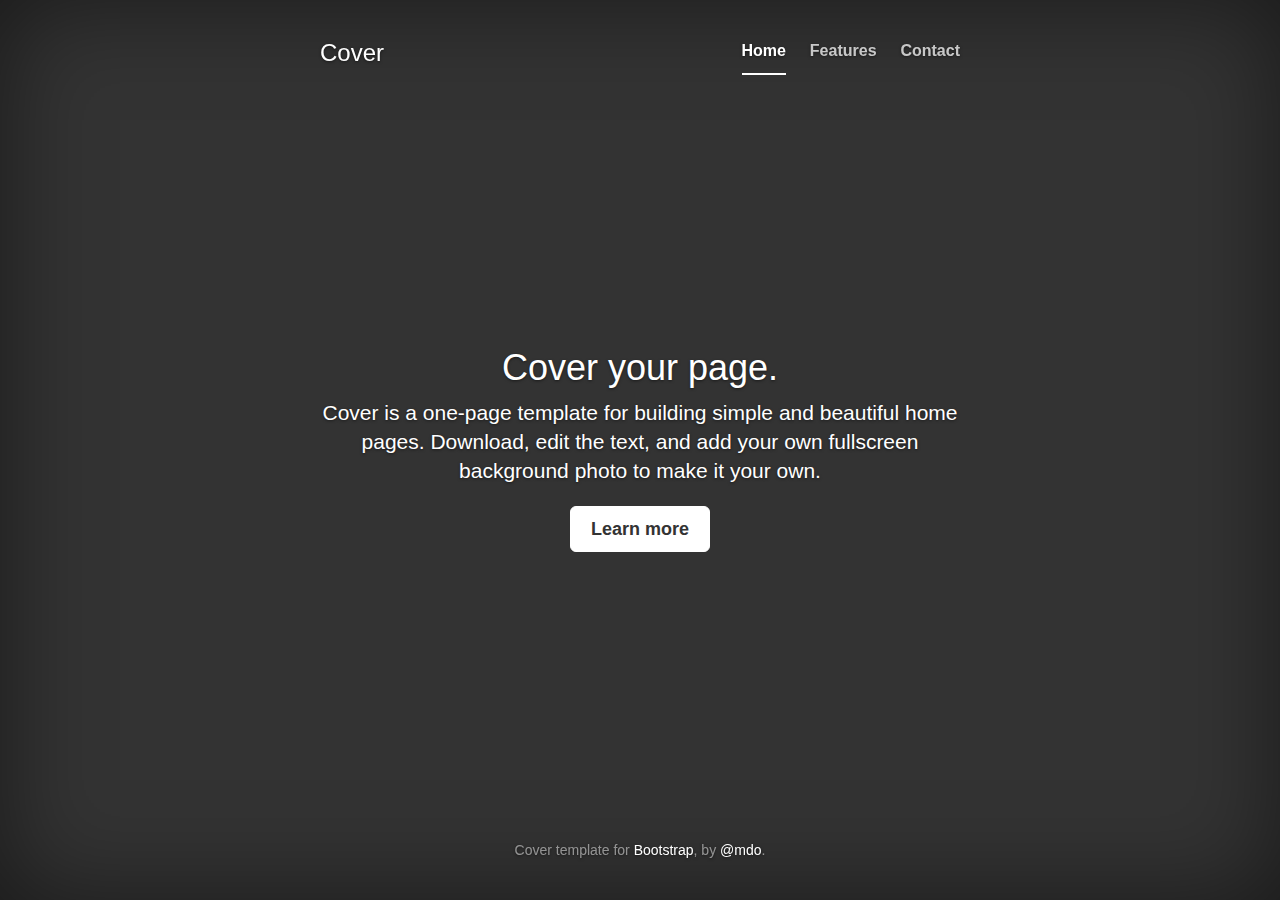
<file: bootstrap-3.3.7/bootstrap-3.3.7/docs/examples/cover/index.html>
<!DOCTYPE html>
<html lang="en">
  <head>
    <meta charset="utf-8">
    <meta http-equiv="X-UA-Compatible" content="IE=edge">
    <meta name="viewport" content="width=device-width, initial-scale=1">
    <!-- The above 3 meta tags *must* come first in the head; any other head content must come *after* these tags -->
    <meta name="description" content="">
    <meta name="author" content="">
    <link rel="icon" href="../../favicon.ico">

    <title>Cover Template for Bootstrap</title>

    <!-- Bootstrap core CSS -->
    <link href="../../dist/css/bootstrap.min.css" rel="stylesheet">

    <!-- IE10 viewport hack for Surface/desktop Windows 8 bug -->
    <link href="../../assets/css/ie10-viewport-bug-workaround.css" rel="stylesheet">

    <!-- Custom styles for this template -->
    <link href="cover.css" rel="stylesheet">

    <!-- Just for debugging purposes. Don't actually copy these 2 lines! -->
    <!--[if lt IE 9]><script src="../../assets/js/ie8-responsive-file-warning.js"></script><![endif]-->
    <script src="../../assets/js/ie-emulation-modes-warning.js"></script>

    <!-- HTML5 shim and Respond.js for IE8 support of HTML5 elements and media queries -->
    <!--[if lt IE 9]>
      <script src="https://oss.maxcdn.com/html5shiv/3.7.3/html5shiv.min.js"></script>
      <script src="https://oss.maxcdn.com/respond/1.4.2/respond.min.js"></script>
    <![endif]-->
  </head>

  <body>

    <div class="site-wrapper">

      <div class="site-wrapper-inner">

        <div class="cover-container">

          <div class="masthead clearfix">
            <div class="inner">
              <h3 class="masthead-brand">Cover</h3>
              <nav>
                <ul class="nav masthead-nav">
                  <li class="active"><a href="#">Home</a></li>
                  <li><a href="#">Features</a></li>
                  <li><a href="#">Contact</a></li>
                </ul>
              </nav>
            </div>
          </div>

          <div class="inner cover">
            <h1 class="cover-heading">Cover your page.</h1>
            <p class="lead">Cover is a one-page template for building simple and beautiful home pages. Download, edit the text, and add your own fullscreen background photo to make it your own.</p>
            <p class="lead">
              <a href="#" class="btn btn-lg btn-default">Learn more</a>
            </p>
          </div>

          <div class="mastfoot">
            <div class="inner">
              <p>Cover template for <a href="http://getbootstrap.com">Bootstrap</a>, by <a href="https://twitter.com/mdo">@mdo</a>.</p>
            </div>
          </div>

        </div>

      </div>

    </div>

    <!-- Bootstrap core JavaScript
    ================================================== -->
    <!-- Placed at the end of the document so the pages load faster -->
    <script src="https://ajax.googleapis.com/ajax/libs/jquery/1.12.4/jquery.min.js"></script>
    <script>window.jQuery || document.write('<script src="../../assets/js/vendor/jquery.min.js"><\/script>')</script>
    <script src="../../dist/js/bootstrap.min.js"></script>
    <!-- IE10 viewport hack for Surface/desktop Windows 8 bug -->
    <script src="../../assets/js/ie10-viewport-bug-workaround.js"></script>
  </body>
</html>
</file>
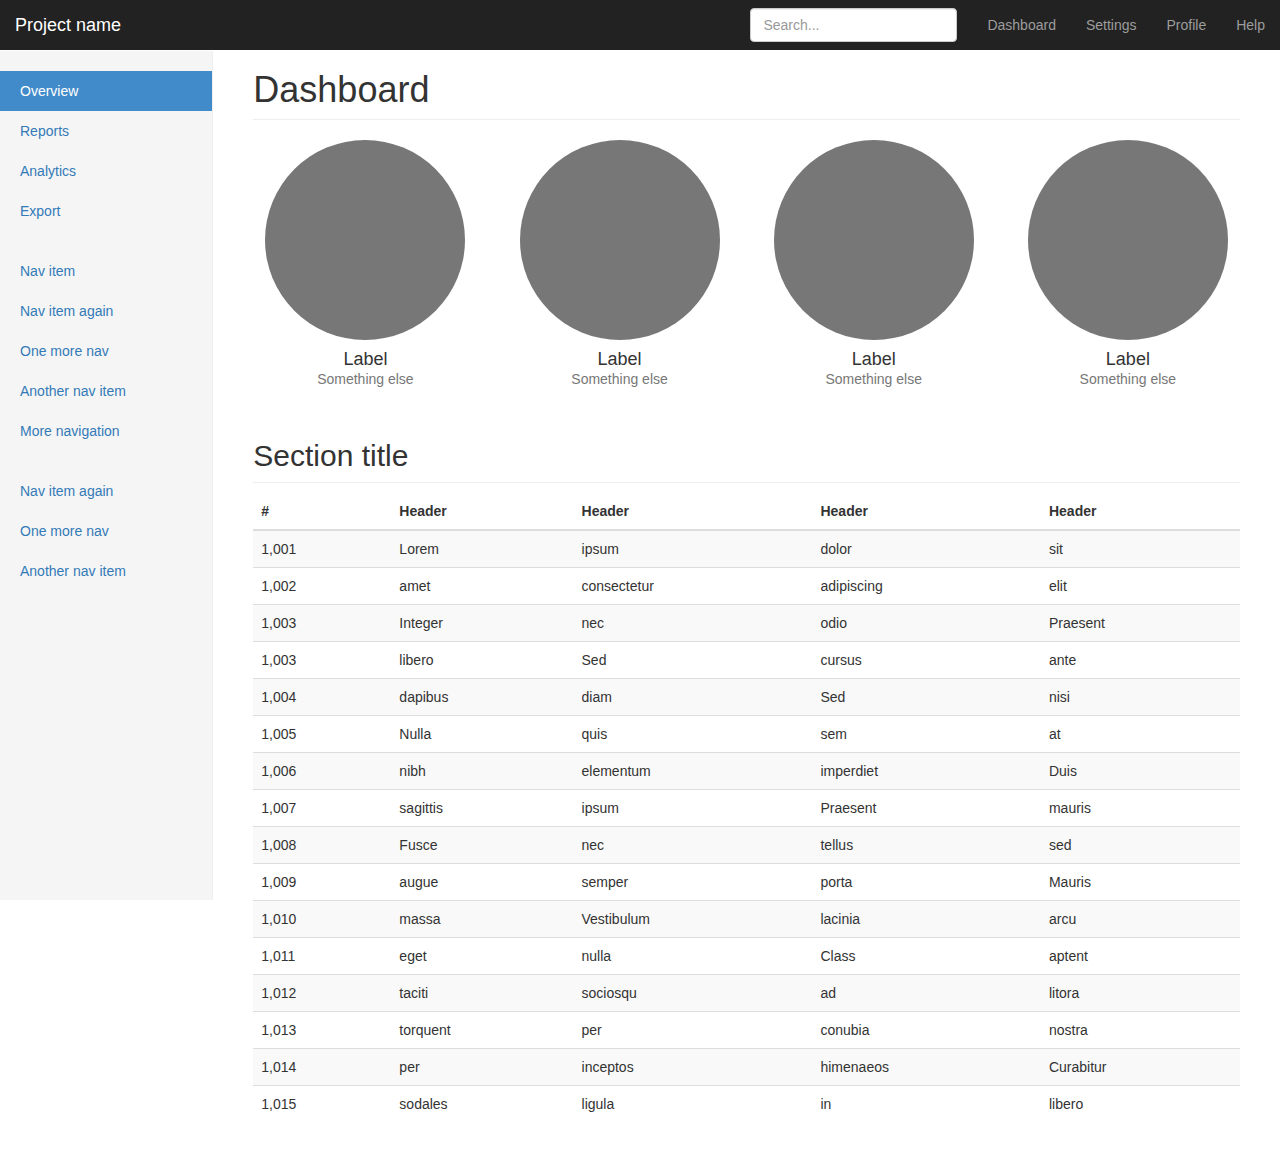
<file: bootstrap-3.3.7/bootstrap-3.3.7/docs/examples/dashboard/index.html>
<!DOCTYPE html>
<html lang="en">
  <head>
    <meta charset="utf-8">
    <meta http-equiv="X-UA-Compatible" content="IE=edge">
    <meta name="viewport" content="width=device-width, initial-scale=1">
    <!-- The above 3 meta tags *must* come first in the head; any other head content must come *after* these tags -->
    <meta name="description" content="">
    <meta name="author" content="">
    <link rel="icon" href="../../favicon.ico">

    <title>Dashboard Template for Bootstrap</title>

    <!-- Bootstrap core CSS -->
    <link href="../../dist/css/bootstrap.min.css" rel="stylesheet">

    <!-- IE10 viewport hack for Surface/desktop Windows 8 bug -->
    <link href="../../assets/css/ie10-viewport-bug-workaround.css" rel="stylesheet">

    <!-- Custom styles for this template -->
    <link href="dashboard.css" rel="stylesheet">

    <!-- Just for debugging purposes. Don't actually copy these 2 lines! -->
    <!--[if lt IE 9]><script src="../../assets/js/ie8-responsive-file-warning.js"></script><![endif]-->
    <script src="../../assets/js/ie-emulation-modes-warning.js"></script>

    <!-- HTML5 shim and Respond.js for IE8 support of HTML5 elements and media queries -->
    <!--[if lt IE 9]>
      <script src="https://oss.maxcdn.com/html5shiv/3.7.3/html5shiv.min.js"></script>
      <script src="https://oss.maxcdn.com/respond/1.4.2/respond.min.js"></script>
    <![endif]-->
  </head>

  <body>

    <nav class="navbar navbar-inverse navbar-fixed-top">
      <div class="container-fluid">
        <div class="navbar-header">
          <button type="button" class="navbar-toggle collapsed" data-toggle="collapse" data-target="#navbar" aria-expanded="false" aria-controls="navbar">
            <span class="sr-only">Toggle navigation</span>
            <span class="icon-bar"></span>
            <span class="icon-bar"></span>
            <span class="icon-bar"></span>
          </button>
          <a class="navbar-brand" href="#">Project name</a>
        </div>
        <div id="navbar" class="navbar-collapse collapse">
          <ul class="nav navbar-nav navbar-right">
            <li><a href="#">Dashboard</a></li>
            <li><a href="#">Settings</a></li>
            <li><a href="#">Profile</a></li>
            <li><a href="#">Help</a></li>
          </ul>
          <form class="navbar-form navbar-right">
            <input type="text" class="form-control" placeholder="Search...">
          </form>
        </div>
      </div>
    </nav>

    <div class="container-fluid">
      <div class="row">
        <div class="col-sm-3 col-md-2 sidebar">
          <ul class="nav nav-sidebar">
            <li class="active"><a href="#">Overview <span class="sr-only">(current)</span></a></li>
            <li><a href="#">Reports</a></li>
            <li><a href="#">Analytics</a></li>
            <li><a href="#">Export</a></li>
          </ul>
          <ul class="nav nav-sidebar">
            <li><a href="">Nav item</a></li>
            <li><a href="">Nav item again</a></li>
            <li><a href="">One more nav</a></li>
            <li><a href="">Another nav item</a></li>
            <li><a href="">More navigation</a></li>
          </ul>
          <ul class="nav nav-sidebar">
            <li><a href="">Nav item again</a></li>
            <li><a href="">One more nav</a></li>
            <li><a href="">Another nav item</a></li>
          </ul>
        </div>
        <div class="col-sm-9 col-sm-offset-3 col-md-10 col-md-offset-2 main">
          <h1 class="page-header">Dashboard</h1>

          <div class="row placeholders">
            <div class="col-xs-6 col-sm-3 placeholder">
              <img src="[data-uri]" width="200" height="200" class="img-responsive" alt="Generic placeholder thumbnail">
              <h4>Label</h4>
              <span class="text-muted">Something else</span>
            </div>
            <div class="col-xs-6 col-sm-3 placeholder">
              <img src="[data-uri]" width="200" height="200" class="img-responsive" alt="Generic placeholder thumbnail">
              <h4>Label</h4>
              <span class="text-muted">Something else</span>
            </div>
            <div class="col-xs-6 col-sm-3 placeholder">
              <img src="[data-uri]" width="200" height="200" class="img-responsive" alt="Generic placeholder thumbnail">
              <h4>Label</h4>
              <span class="text-muted">Something else</span>
            </div>
            <div class="col-xs-6 col-sm-3 placeholder">
              <img src="[data-uri]" width="200" height="200" class="img-responsive" alt="Generic placeholder thumbnail">
              <h4>Label</h4>
              <span class="text-muted">Something else</span>
            </div>
          </div>

          <h2 class="sub-header">Section title</h2>
          <div class="table-responsive">
            <table class="table table-striped">
              <thead>
                <tr>
                  <th>#</th>
                  <th>Header</th>
                  <th>Header</th>
                  <th>Header</th>
                  <th>Header</th>
                </tr>
              </thead>
              <tbody>
                <tr>
                  <td>1,001</td>
                  <td>Lorem</td>
                  <td>ipsum</td>
                  <td>dolor</td>
                  <td>sit</td>
                </tr>
                <tr>
                  <td>1,002</td>
                  <td>amet</td>
                  <td>consectetur</td>
                  <td>adipiscing</td>
                  <td>elit</td>
                </tr>
                <tr>
                  <td>1,003</td>
                  <td>Integer</td>
                  <td>nec</td>
                  <td>odio</td>
                  <td>Praesent</td>
                </tr>
                <tr>
                  <td>1,003</td>
                  <td>libero</td>
                  <td>Sed</td>
                  <td>cursus</td>
                  <td>ante</td>
                </tr>
                <tr>
                  <td>1,004</td>
                  <td>dapibus</td>
                  <td>diam</td>
                  <td>Sed</td>
                  <td>nisi</td>
                </tr>
                <tr>
                  <td>1,005</td>
                  <td>Nulla</td>
                  <td>quis</td>
                  <td>sem</td>
                  <td>at</td>
                </tr>
                <tr>
                  <td>1,006</td>
                  <td>nibh</td>
                  <td>elementum</td>
                  <td>imperdiet</td>
                  <td>Duis</td>
                </tr>
                <tr>
                  <td>1,007</td>
                  <td>sagittis</td>
                  <td>ipsum</td>
                  <td>Praesent</td>
                  <td>mauris</td>
                </tr>
                <tr>
                  <td>1,008</td>
                  <td>Fusce</td>
                  <td>nec</td>
                  <td>tellus</td>
                  <td>sed</td>
                </tr>
                <tr>
                  <td>1,009</td>
                  <td>augue</td>
                  <td>semper</td>
                  <td>porta</td>
                  <td>Mauris</td>
                </tr>
                <tr>
                  <td>1,010</td>
                  <td>massa</td>
                  <td>Vestibulum</td>
                  <td>lacinia</td>
                  <td>arcu</td>
                </tr>
                <tr>
                  <td>1,011</td>
                  <td>eget</td>
                  <td>nulla</td>
                  <td>Class</td>
                  <td>aptent</td>
                </tr>
                <tr>
                  <td>1,012</td>
                  <td>taciti</td>
                  <td>sociosqu</td>
                  <td>ad</td>
                  <td>litora</td>
                </tr>
                <tr>
                  <td>1,013</td>
                  <td>torquent</td>
                  <td>per</td>
                  <td>conubia</td>
                  <td>nostra</td>
                </tr>
                <tr>
                  <td>1,014</td>
                  <td>per</td>
                  <td>inceptos</td>
                  <td>himenaeos</td>
                  <td>Curabitur</td>
                </tr>
                <tr>
                  <td>1,015</td>
                  <td>sodales</td>
                  <td>ligula</td>
                  <td>in</td>
                  <td>libero</td>
                </tr>
              </tbody>
            </table>
          </div>
        </div>
      </div>
    </div>

    <!-- Bootstrap core JavaScript
    ================================================== -->
    <!-- Placed at the end of the document so the pages load faster -->
    <script src="https://ajax.googleapis.com/ajax/libs/jquery/1.12.4/jquery.min.js"></script>
    <script>window.jQuery || document.write('<script src="../../assets/js/vendor/jquery.min.js"><\/script>')</script>
    <script src="../../dist/js/bootstrap.min.js"></script>
    <!-- Just to make our placeholder images work. Don't actually copy the next line! -->
    <script src="../../assets/js/vendor/holder.min.js"></script>
    <!-- IE10 viewport hack for Surface/desktop Windows 8 bug -->
    <script src="../../assets/js/ie10-viewport-bug-workaround.js"></script>
  </body>
</html>
</file>
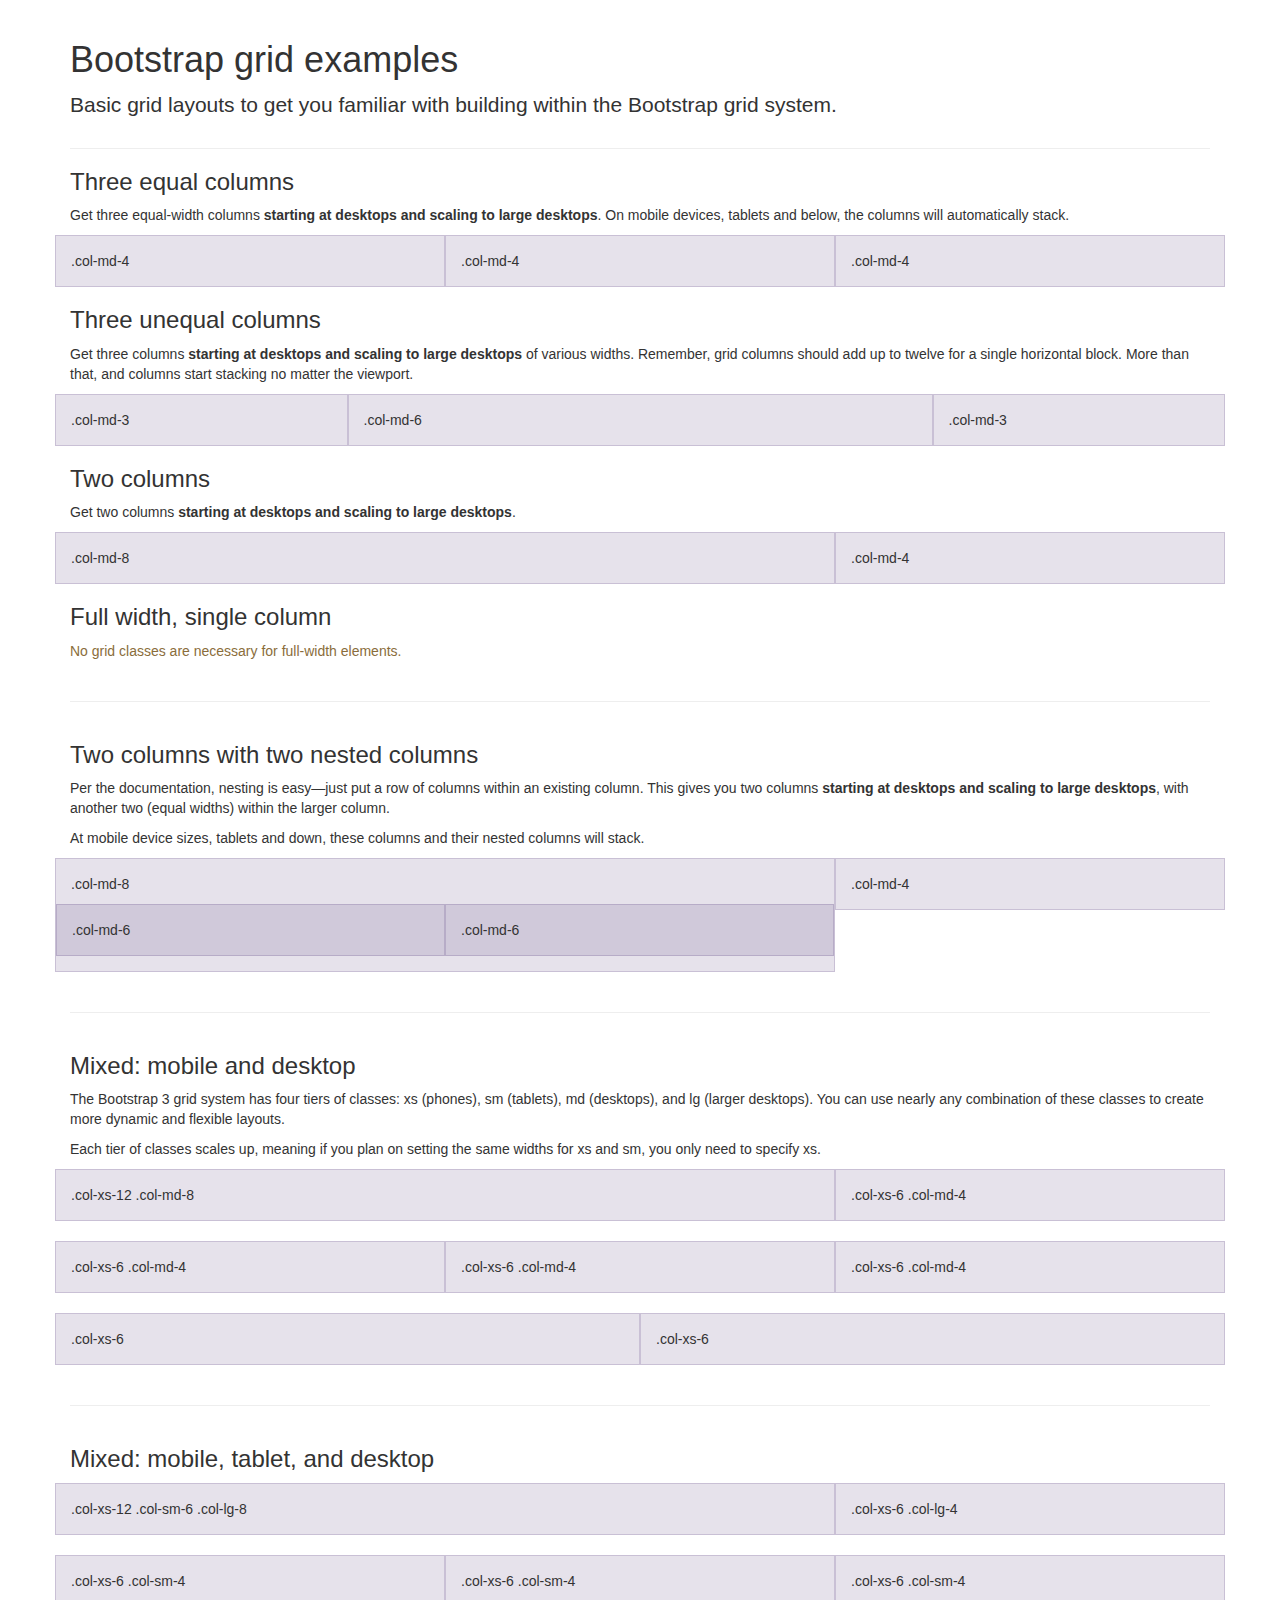
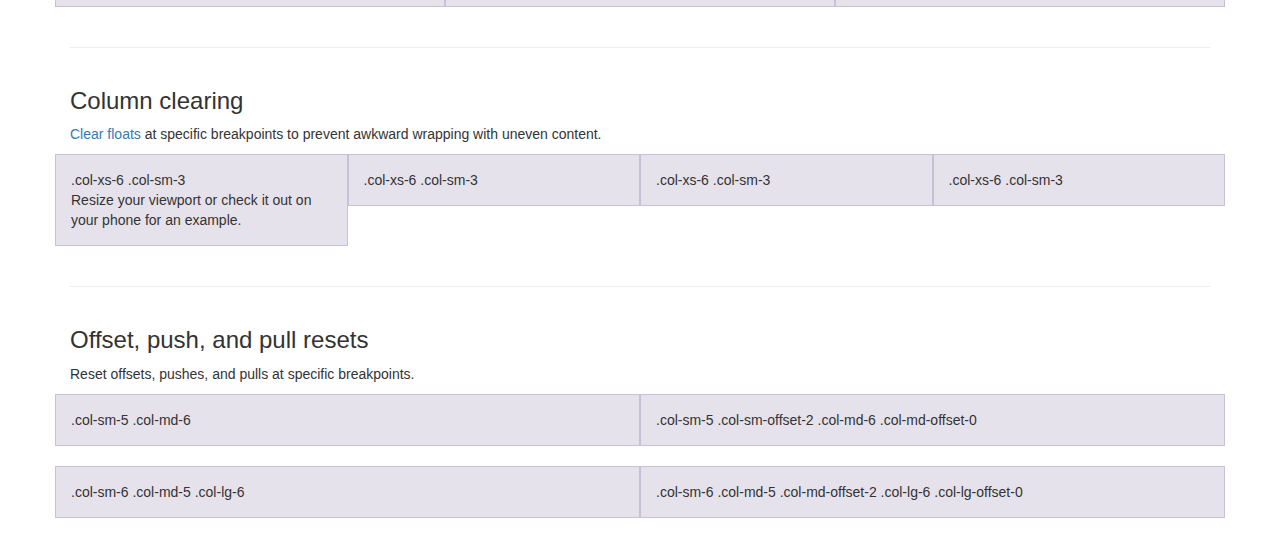
<file: bootstrap-3.3.7/bootstrap-3.3.7/docs/examples/grid/index.html>
<!DOCTYPE html>
<html lang="en">
  <head>
    <meta charset="utf-8">
    <meta http-equiv="X-UA-Compatible" content="IE=edge">
    <meta name="viewport" content="width=device-width, initial-scale=1">
    <!-- The above 3 meta tags *must* come first in the head; any other head content must come *after* these tags -->
    <meta name="description" content="">
    <meta name="author" content="">
    <link rel="icon" href="../../favicon.ico">

    <title>Grid Template for Bootstrap</title>

    <!-- Bootstrap core CSS -->
    <link href="../../dist/css/bootstrap.min.css" rel="stylesheet">

    <!-- IE10 viewport hack for Surface/desktop Windows 8 bug -->
    <link href="../../assets/css/ie10-viewport-bug-workaround.css" rel="stylesheet">

    <!-- Custom styles for this template -->
    <link href="grid.css" rel="stylesheet">

    <!-- Just for debugging purposes. Don't actually copy these 2 lines! -->
    <!--[if lt IE 9]><script src="../../assets/js/ie8-responsive-file-warning.js"></script><![endif]-->
    <script src="../../assets/js/ie-emulation-modes-warning.js"></script>

    <!-- HTML5 shim and Respond.js for IE8 support of HTML5 elements and media queries -->
    <!--[if lt IE 9]>
      <script src="https://oss.maxcdn.com/html5shiv/3.7.3/html5shiv.min.js"></script>
      <script src="https://oss.maxcdn.com/respond/1.4.2/respond.min.js"></script>
    <![endif]-->
  </head>

  <body>
    <div class="container">

      <div class="page-header">
        <h1>Bootstrap grid examples</h1>
        <p class="lead">Basic grid layouts to get you familiar with building within the Bootstrap grid system.</p>
      </div>

      <h3>Three equal columns</h3>
      <p>Get three equal-width columns <strong>starting at desktops and scaling to large desktops</strong>. On mobile devices, tablets and below, the columns will automatically stack.</p>
      <div class="row">
        <div class="col-md-4">.col-md-4</div>
        <div class="col-md-4">.col-md-4</div>
        <div class="col-md-4">.col-md-4</div>
      </div>

      <h3>Three unequal columns</h3>
      <p>Get three columns <strong>starting at desktops and scaling to large desktops</strong> of various widths. Remember, grid columns should add up to twelve for a single horizontal block. More than that, and columns start stacking no matter the viewport.</p>
      <div class="row">
        <div class="col-md-3">.col-md-3</div>
        <div class="col-md-6">.col-md-6</div>
        <div class="col-md-3">.col-md-3</div>
      </div>

      <h3>Two columns</h3>
      <p>Get two columns <strong>starting at desktops and scaling to large desktops</strong>.</p>
      <div class="row">
        <div class="col-md-8">.col-md-8</div>
        <div class="col-md-4">.col-md-4</div>
      </div>

      <h3>Full width, single column</h3>
      <p class="text-warning">No grid classes are necessary for full-width elements.</p>

      <hr>

      <h3>Two columns with two nested columns</h3>
      <p>Per the documentation, nesting is easy—just put a row of columns within an existing column. This gives you two columns <strong>starting at desktops and scaling to large desktops</strong>, with another two (equal widths) within the larger column.</p>
      <p>At mobile device sizes, tablets and down, these columns and their nested columns will stack.</p>
      <div class="row">
        <div class="col-md-8">
          .col-md-8
          <div class="row">
            <div class="col-md-6">.col-md-6</div>
            <div class="col-md-6">.col-md-6</div>
          </div>
        </div>
        <div class="col-md-4">.col-md-4</div>
      </div>

      <hr>

      <h3>Mixed: mobile and desktop</h3>
      <p>The Bootstrap 3 grid system has four tiers of classes: xs (phones), sm (tablets), md (desktops), and lg (larger desktops). You can use nearly any combination of these classes to create more dynamic and flexible layouts.</p>
      <p>Each tier of classes scales up, meaning if you plan on setting the same widths for xs and sm, you only need to specify xs.</p>
      <div class="row">
        <div class="col-xs-12 col-md-8">.col-xs-12 .col-md-8</div>
        <div class="col-xs-6 col-md-4">.col-xs-6 .col-md-4</div>
      </div>
      <div class="row">
        <div class="col-xs-6 col-md-4">.col-xs-6 .col-md-4</div>
        <div class="col-xs-6 col-md-4">.col-xs-6 .col-md-4</div>
        <div class="col-xs-6 col-md-4">.col-xs-6 .col-md-4</div>
      </div>
      <div class="row">
        <div class="col-xs-6">.col-xs-6</div>
        <div class="col-xs-6">.col-xs-6</div>
      </div>

      <hr>

      <h3>Mixed: mobile, tablet, and desktop</h3>
      <p></p>
      <div class="row">
        <div class="col-xs-12 col-sm-6 col-lg-8">.col-xs-12 .col-sm-6 .col-lg-8</div>
        <div class="col-xs-6 col-lg-4">.col-xs-6 .col-lg-4</div>
      </div>
      <div class="row">
        <div class="col-xs-6 col-sm-4">.col-xs-6 .col-sm-4</div>
        <div class="col-xs-6 col-sm-4">.col-xs-6 .col-sm-4</div>
        <div class="col-xs-6 col-sm-4">.col-xs-6 .col-sm-4</div>
      </div>

      <hr>

      <h3>Column clearing</h3>
      <p><a href="http://getbootstrap.com/css/#grid-responsive-resets">Clear floats</a> at specific breakpoints to prevent awkward wrapping with uneven content.</p>
      <div class="row">
        <div class="col-xs-6 col-sm-3">
          .col-xs-6 .col-sm-3
          <br>
          Resize your viewport or check it out on your phone for an example.
        </div>
        <div class="col-xs-6 col-sm-3">.col-xs-6 .col-sm-3</div>

        <!-- Add the extra clearfix for only the required viewport -->
        <div class="clearfix visible-xs"></div>

        <div class="col-xs-6 col-sm-3">.col-xs-6 .col-sm-3</div>
        <div class="col-xs-6 col-sm-3">.col-xs-6 .col-sm-3</div>
      </div>

      <hr>

      <h3>Offset, push, and pull resets</h3>
      <p>Reset offsets, pushes, and pulls at specific breakpoints.</p>
      <div class="row">
        <div class="col-sm-5 col-md-6">.col-sm-5 .col-md-6</div>
        <div class="col-sm-5 col-sm-offset-2 col-md-6 col-md-offset-0">.col-sm-5 .col-sm-offset-2 .col-md-6 .col-md-offset-0</div>
      </div>
      <div class="row">
        <div class="col-sm-6 col-md-5 col-lg-6">.col-sm-6 .col-md-5 .col-lg-6</div>
        <div class="col-sm-6 col-md-5 col-md-offset-2 col-lg-6 col-lg-offset-0">.col-sm-6 .col-md-5 .col-md-offset-2 .col-lg-6 .col-lg-offset-0</div>
      </div>


    </div> <!-- /container -->


    <!-- IE10 viewport hack for Surface/desktop Windows 8 bug -->
    <script src="../../assets/js/ie10-viewport-bug-workaround.js"></script>
  </body>
</html>
</file>
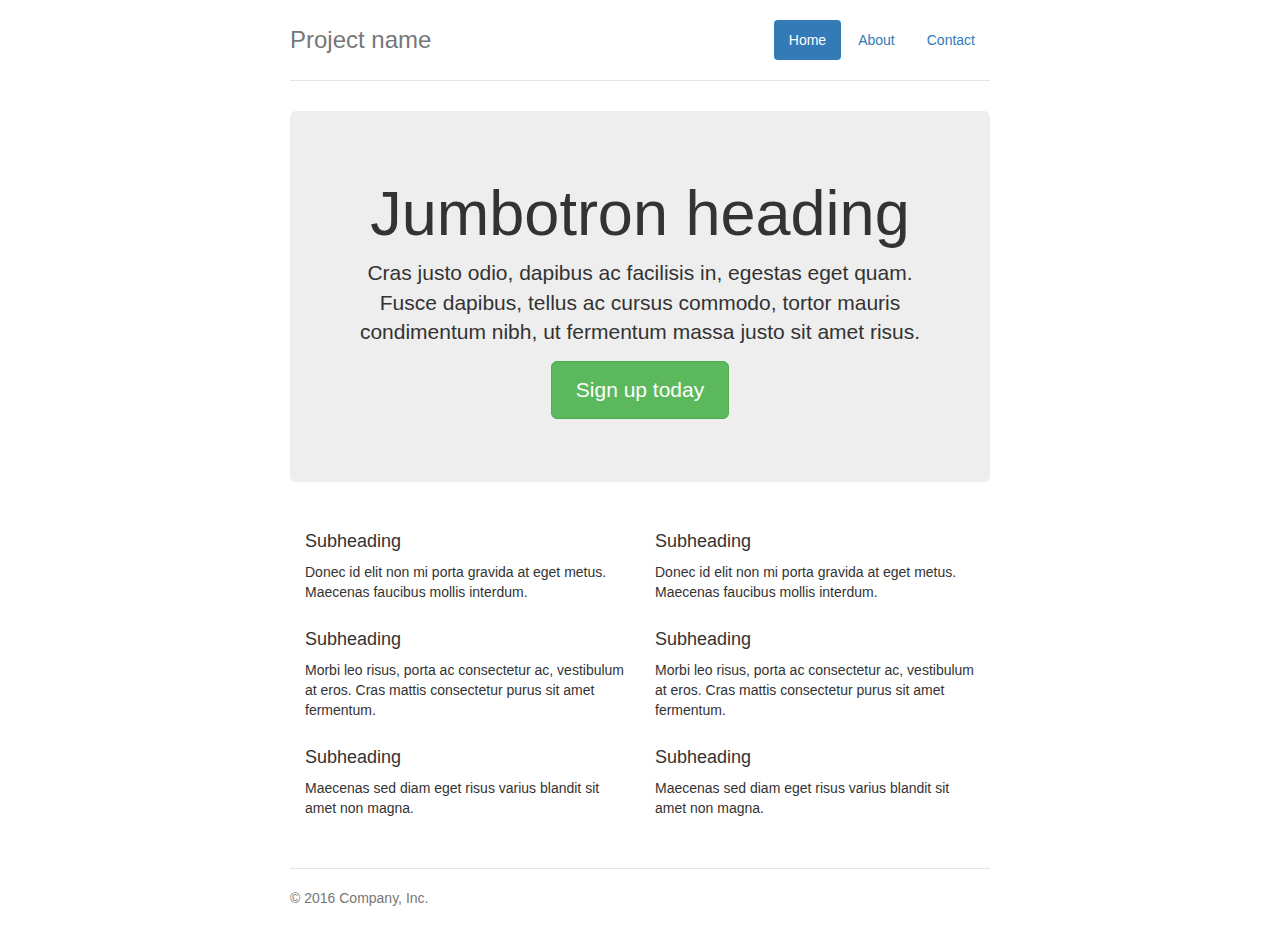
<file: bootstrap-3.3.7/bootstrap-3.3.7/docs/examples/jumbotron-narrow/index.html>
<!DOCTYPE html>
<html lang="en">
  <head>
    <meta charset="utf-8">
    <meta http-equiv="X-UA-Compatible" content="IE=edge">
    <meta name="viewport" content="width=device-width, initial-scale=1">
    <!-- The above 3 meta tags *must* come first in the head; any other head content must come *after* these tags -->
    <meta name="description" content="">
    <meta name="author" content="">
    <link rel="icon" href="../../favicon.ico">

    <title>Narrow Jumbotron Template for Bootstrap</title>

    <!-- Bootstrap core CSS -->
    <link href="../../dist/css/bootstrap.min.css" rel="stylesheet">

    <!-- IE10 viewport hack for Surface/desktop Windows 8 bug -->
    <link href="../../assets/css/ie10-viewport-bug-workaround.css" rel="stylesheet">

    <!-- Custom styles for this template -->
    <link href="jumbotron-narrow.css" rel="stylesheet">

    <!-- Just for debugging purposes. Don't actually copy these 2 lines! -->
    <!--[if lt IE 9]><script src="../../assets/js/ie8-responsive-file-warning.js"></script><![endif]-->
    <script src="../../assets/js/ie-emulation-modes-warning.js"></script>

    <!-- HTML5 shim and Respond.js for IE8 support of HTML5 elements and media queries -->
    <!--[if lt IE 9]>
      <script src="https://oss.maxcdn.com/html5shiv/3.7.3/html5shiv.min.js"></script>
      <script src="https://oss.maxcdn.com/respond/1.4.2/respond.min.js"></script>
    <![endif]-->
  </head>

  <body>

    <div class="container">
      <div class="header clearfix">
        <nav>
          <ul class="nav nav-pills pull-right">
            <li role="presentation" class="active"><a href="#">Home</a></li>
            <li role="presentation"><a href="#">About</a></li>
            <li role="presentation"><a href="#">Contact</a></li>
          </ul>
        </nav>
        <h3 class="text-muted">Project name</h3>
      </div>

      <div class="jumbotron">
        <h1>Jumbotron heading</h1>
        <p class="lead">Cras justo odio, dapibus ac facilisis in, egestas eget quam. Fusce dapibus, tellus ac cursus commodo, tortor mauris condimentum nibh, ut fermentum massa justo sit amet risus.</p>
        <p><a class="btn btn-lg btn-success" href="#" role="button">Sign up today</a></p>
      </div>

      <div class="row marketing">
        <div class="col-lg-6">
          <h4>Subheading</h4>
          <p>Donec id elit non mi porta gravida at eget metus. Maecenas faucibus mollis interdum.</p>

          <h4>Subheading</h4>
          <p>Morbi leo risus, porta ac consectetur ac, vestibulum at eros. Cras mattis consectetur purus sit amet fermentum.</p>

          <h4>Subheading</h4>
          <p>Maecenas sed diam eget risus varius blandit sit amet non magna.</p>
        </div>

        <div class="col-lg-6">
          <h4>Subheading</h4>
          <p>Donec id elit non mi porta gravida at eget metus. Maecenas faucibus mollis interdum.</p>

          <h4>Subheading</h4>
          <p>Morbi leo risus, porta ac consectetur ac, vestibulum at eros. Cras mattis consectetur purus sit amet fermentum.</p>

          <h4>Subheading</h4>
          <p>Maecenas sed diam eget risus varius blandit sit amet non magna.</p>
        </div>
      </div>

      <footer class="footer">
        <p>&copy; 2016 Company, Inc.</p>
      </footer>

    </div> <!-- /container -->


    <!-- IE10 viewport hack for Surface/desktop Windows 8 bug -->
    <script src="../../assets/js/ie10-viewport-bug-workaround.js"></script>
  </body>
</html>
</file>
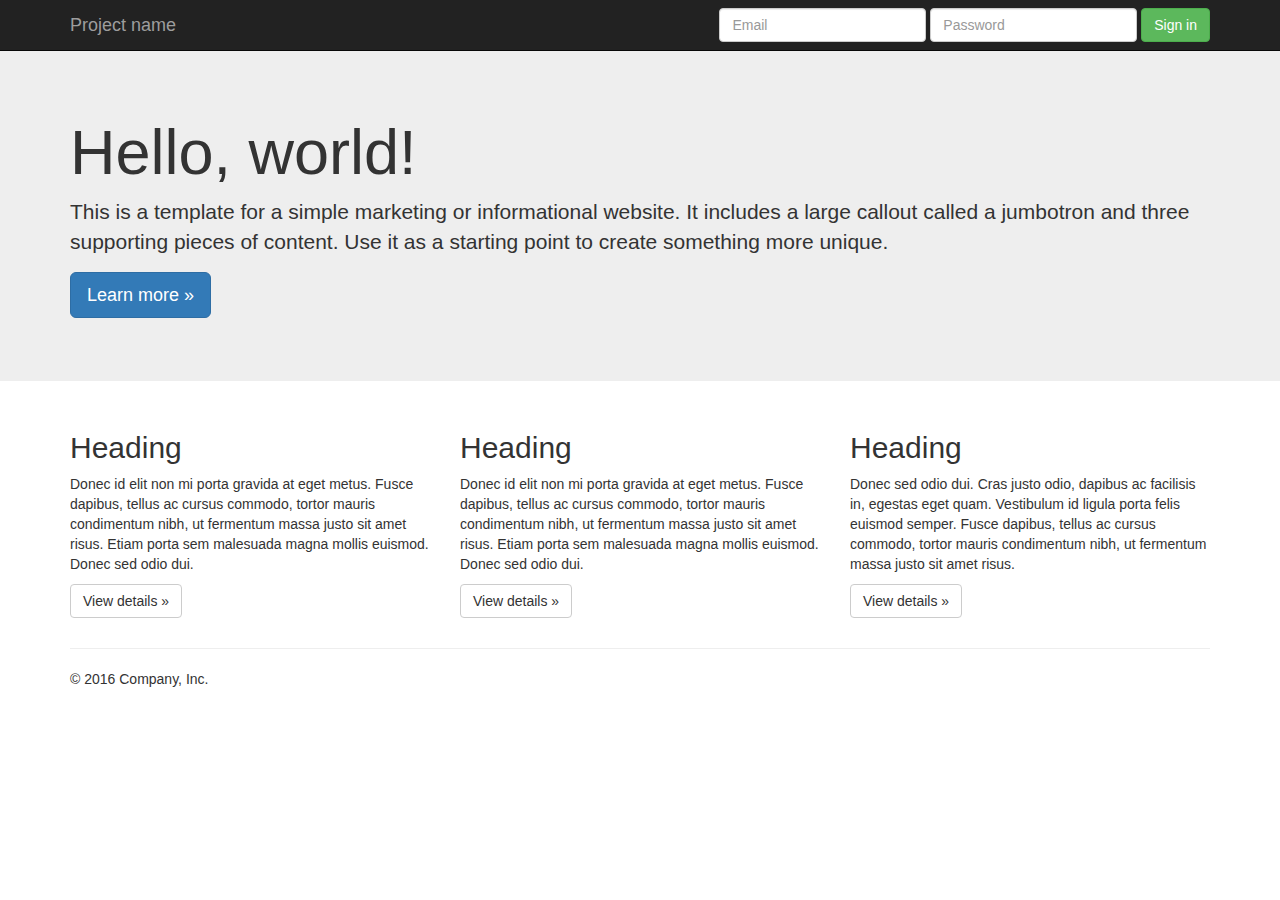
<file: bootstrap-3.3.7/bootstrap-3.3.7/docs/examples/jumbotron/index.html>
<!DOCTYPE html>
<html lang="en">
  <head>
    <meta charset="utf-8">
    <meta http-equiv="X-UA-Compatible" content="IE=edge">
    <meta name="viewport" content="width=device-width, initial-scale=1">
    <!-- The above 3 meta tags *must* come first in the head; any other head content must come *after* these tags -->
    <meta name="description" content="">
    <meta name="author" content="">
    <link rel="icon" href="../../favicon.ico">

    <title>Jumbotron Template for Bootstrap</title>

    <!-- Bootstrap core CSS -->
    <link href="../../dist/css/bootstrap.min.css" rel="stylesheet">

    <!-- IE10 viewport hack for Surface/desktop Windows 8 bug -->
    <link href="../../assets/css/ie10-viewport-bug-workaround.css" rel="stylesheet">

    <!-- Custom styles for this template -->
    <link href="jumbotron.css" rel="stylesheet">

    <!-- Just for debugging purposes. Don't actually copy these 2 lines! -->
    <!--[if lt IE 9]><script src="../../assets/js/ie8-responsive-file-warning.js"></script><![endif]-->
    <script src="../../assets/js/ie-emulation-modes-warning.js"></script>

    <!-- HTML5 shim and Respond.js for IE8 support of HTML5 elements and media queries -->
    <!--[if lt IE 9]>
      <script src="https://oss.maxcdn.com/html5shiv/3.7.3/html5shiv.min.js"></script>
      <script src="https://oss.maxcdn.com/respond/1.4.2/respond.min.js"></script>
    <![endif]-->
  </head>

  <body>

    <nav class="navbar navbar-inverse navbar-fixed-top">
      <div class="container">
        <div class="navbar-header">
          <button type="button" class="navbar-toggle collapsed" data-toggle="collapse" data-target="#navbar" aria-expanded="false" aria-controls="navbar">
            <span class="sr-only">Toggle navigation</span>
            <span class="icon-bar"></span>
            <span class="icon-bar"></span>
            <span class="icon-bar"></span>
          </button>
          <a class="navbar-brand" href="#">Project name</a>
        </div>
        <div id="navbar" class="navbar-collapse collapse">
          <form class="navbar-form navbar-right">
            <div class="form-group">
              <input type="text" placeholder="Email" class="form-control">
            </div>
            <div class="form-group">
              <input type="password" placeholder="Password" class="form-control">
            </div>
            <button type="submit" class="btn btn-success">Sign in</button>
          </form>
        </div><!--/.navbar-collapse -->
      </div>
    </nav>

    <!-- Main jumbotron for a primary marketing message or call to action -->
    <div class="jumbotron">
      <div class="container">
        <h1>Hello, world!</h1>
        <p>This is a template for a simple marketing or informational website. It includes a large callout called a jumbotron and three supporting pieces of content. Use it as a starting point to create something more unique.</p>
        <p><a class="btn btn-primary btn-lg" href="#" role="button">Learn more &raquo;</a></p>
      </div>
    </div>

    <div class="container">
      <!-- Example row of columns -->
      <div class="row">
        <div class="col-md-4">
          <h2>Heading</h2>
          <p>Donec id elit non mi porta gravida at eget metus. Fusce dapibus, tellus ac cursus commodo, tortor mauris condimentum nibh, ut fermentum massa justo sit amet risus. Etiam porta sem malesuada magna mollis euismod. Donec sed odio dui. </p>
          <p><a class="btn btn-default" href="#" role="button">View details &raquo;</a></p>
        </div>
        <div class="col-md-4">
          <h2>Heading</h2>
          <p>Donec id elit non mi porta gravida at eget metus. Fusce dapibus, tellus ac cursus commodo, tortor mauris condimentum nibh, ut fermentum massa justo sit amet risus. Etiam porta sem malesuada magna mollis euismod. Donec sed odio dui. </p>
          <p><a class="btn btn-default" href="#" role="button">View details &raquo;</a></p>
       </div>
        <div class="col-md-4">
          <h2>Heading</h2>
          <p>Donec sed odio dui. Cras justo odio, dapibus ac facilisis in, egestas eget quam. Vestibulum id ligula porta felis euismod semper. Fusce dapibus, tellus ac cursus commodo, tortor mauris condimentum nibh, ut fermentum massa justo sit amet risus.</p>
          <p><a class="btn btn-default" href="#" role="button">View details &raquo;</a></p>
        </div>
      </div>

      <hr>

      <footer>
        <p>&copy; 2016 Company, Inc.</p>
      </footer>
    </div> <!-- /container -->


    <!-- Bootstrap core JavaScript
    ================================================== -->
    <!-- Placed at the end of the document so the pages load faster -->
    <script src="https://ajax.googleapis.com/ajax/libs/jquery/1.12.4/jquery.min.js"></script>
    <script>window.jQuery || document.write('<script src="../../assets/js/vendor/jquery.min.js"><\/script>')</script>
    <script src="../../dist/js/bootstrap.min.js"></script>
    <!-- IE10 viewport hack for Surface/desktop Windows 8 bug -->
    <script src="../../assets/js/ie10-viewport-bug-workaround.js"></script>
  </body>
</html>
</file>
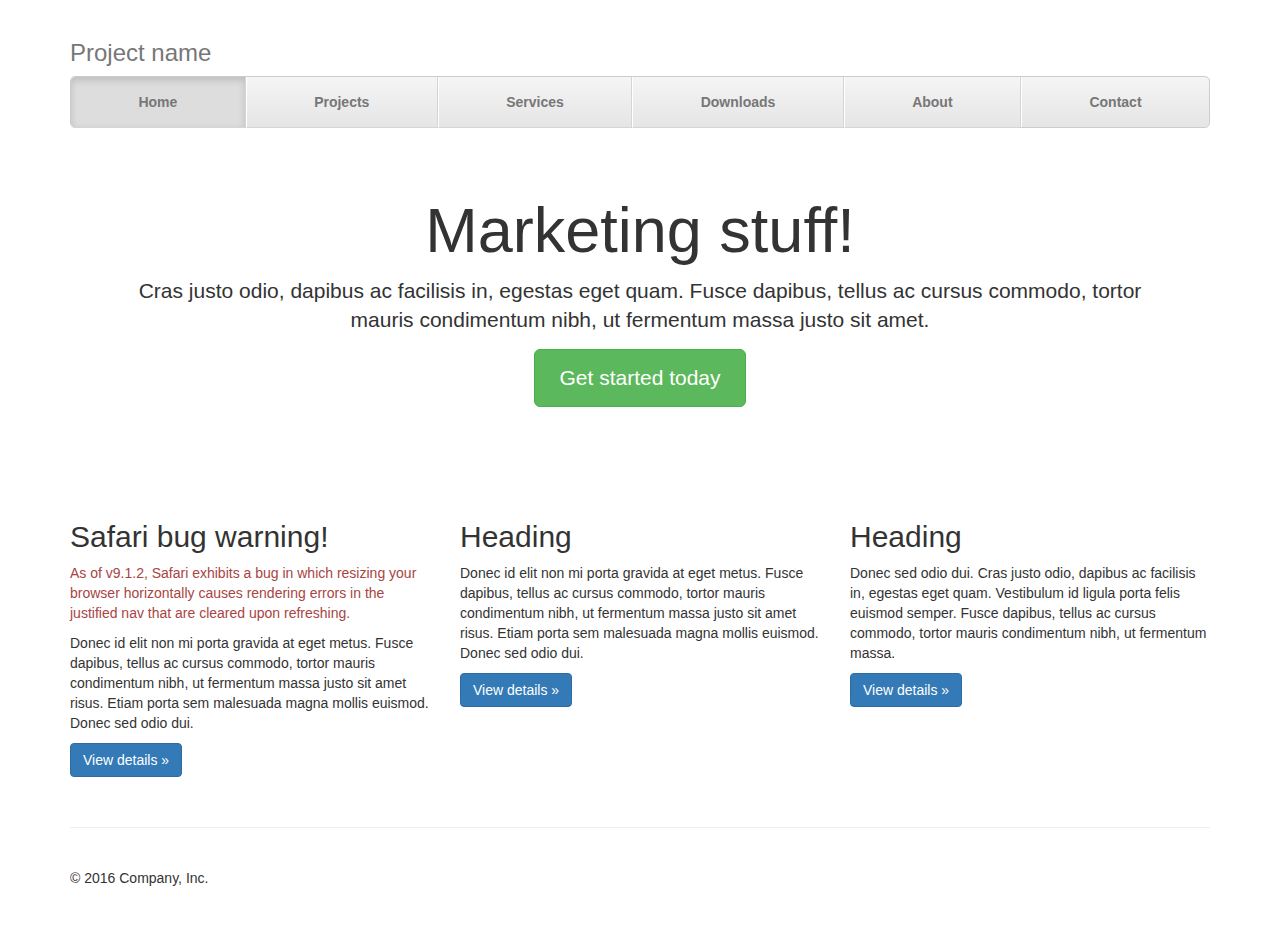
<file: bootstrap-3.3.7/bootstrap-3.3.7/docs/examples/justified-nav/index.html>
<!DOCTYPE html>
<html lang="en">
  <head>
    <meta charset="utf-8">
    <meta http-equiv="X-UA-Compatible" content="IE=edge">
    <meta name="viewport" content="width=device-width, initial-scale=1">
    <!-- The above 3 meta tags *must* come first in the head; any other head content must come *after* these tags -->
    <meta name="description" content="">
    <meta name="author" content="">
    <link rel="icon" href="../../favicon.ico">

    <title>Justified Nav Template for Bootstrap</title>

    <!-- Bootstrap core CSS -->
    <link href="../../dist/css/bootstrap.min.css" rel="stylesheet">

    <!-- IE10 viewport hack for Surface/desktop Windows 8 bug -->
    <link href="../../assets/css/ie10-viewport-bug-workaround.css" rel="stylesheet">

    <!-- Custom styles for this template -->
    <link href="justified-nav.css" rel="stylesheet">

    <!-- Just for debugging purposes. Don't actually copy these 2 lines! -->
    <!--[if lt IE 9]><script src="../../assets/js/ie8-responsive-file-warning.js"></script><![endif]-->
    <script src="../../assets/js/ie-emulation-modes-warning.js"></script>

    <!-- HTML5 shim and Respond.js for IE8 support of HTML5 elements and media queries -->
    <!--[if lt IE 9]>
      <script src="https://oss.maxcdn.com/html5shiv/3.7.3/html5shiv.min.js"></script>
      <script src="https://oss.maxcdn.com/respond/1.4.2/respond.min.js"></script>
    <![endif]-->
  </head>

  <body>

    <div class="container">

      <!-- The justified navigation menu is meant for single line per list item.
           Multiple lines will require custom code not provided by Bootstrap. -->
      <div class="masthead">
        <h3 class="text-muted">Project name</h3>
        <nav>
          <ul class="nav nav-justified">
            <li class="active"><a href="#">Home</a></li>
            <li><a href="#">Projects</a></li>
            <li><a href="#">Services</a></li>
            <li><a href="#">Downloads</a></li>
            <li><a href="#">About</a></li>
            <li><a href="#">Contact</a></li>
          </ul>
        </nav>
      </div>

      <!-- Jumbotron -->
      <div class="jumbotron">
        <h1>Marketing stuff!</h1>
        <p class="lead">Cras justo odio, dapibus ac facilisis in, egestas eget quam. Fusce dapibus, tellus ac cursus commodo, tortor mauris condimentum nibh, ut fermentum massa justo sit amet.</p>
        <p><a class="btn btn-lg btn-success" href="#" role="button">Get started today</a></p>
      </div>

      <!-- Example row of columns -->
      <div class="row">
        <div class="col-lg-4">
          <h2>Safari bug warning!</h2>
          <p class="text-danger">As of v9.1.2, Safari exhibits a bug in which resizing your browser horizontally causes rendering errors in the justified nav that are cleared upon refreshing.</p>
          <p>Donec id elit non mi porta gravida at eget metus. Fusce dapibus, tellus ac cursus commodo, tortor mauris condimentum nibh, ut fermentum massa justo sit amet risus. Etiam porta sem malesuada magna mollis euismod. Donec sed odio dui. </p>
          <p><a class="btn btn-primary" href="#" role="button">View details &raquo;</a></p>
        </div>
        <div class="col-lg-4">
          <h2>Heading</h2>
          <p>Donec id elit non mi porta gravida at eget metus. Fusce dapibus, tellus ac cursus commodo, tortor mauris condimentum nibh, ut fermentum massa justo sit amet risus. Etiam porta sem malesuada magna mollis euismod. Donec sed odio dui. </p>
          <p><a class="btn btn-primary" href="#" role="button">View details &raquo;</a></p>
       </div>
        <div class="col-lg-4">
          <h2>Heading</h2>
          <p>Donec sed odio dui. Cras justo odio, dapibus ac facilisis in, egestas eget quam. Vestibulum id ligula porta felis euismod semper. Fusce dapibus, tellus ac cursus commodo, tortor mauris condimentum nibh, ut fermentum massa.</p>
          <p><a class="btn btn-primary" href="#" role="button">View details &raquo;</a></p>
        </div>
      </div>

      <!-- Site footer -->
      <footer class="footer">
        <p>&copy; 2016 Company, Inc.</p>
      </footer>

    </div> <!-- /container -->


    <!-- IE10 viewport hack for Surface/desktop Windows 8 bug -->
    <script src="../../assets/js/ie10-viewport-bug-workaround.js"></script>
  </body>
</html>
</file>
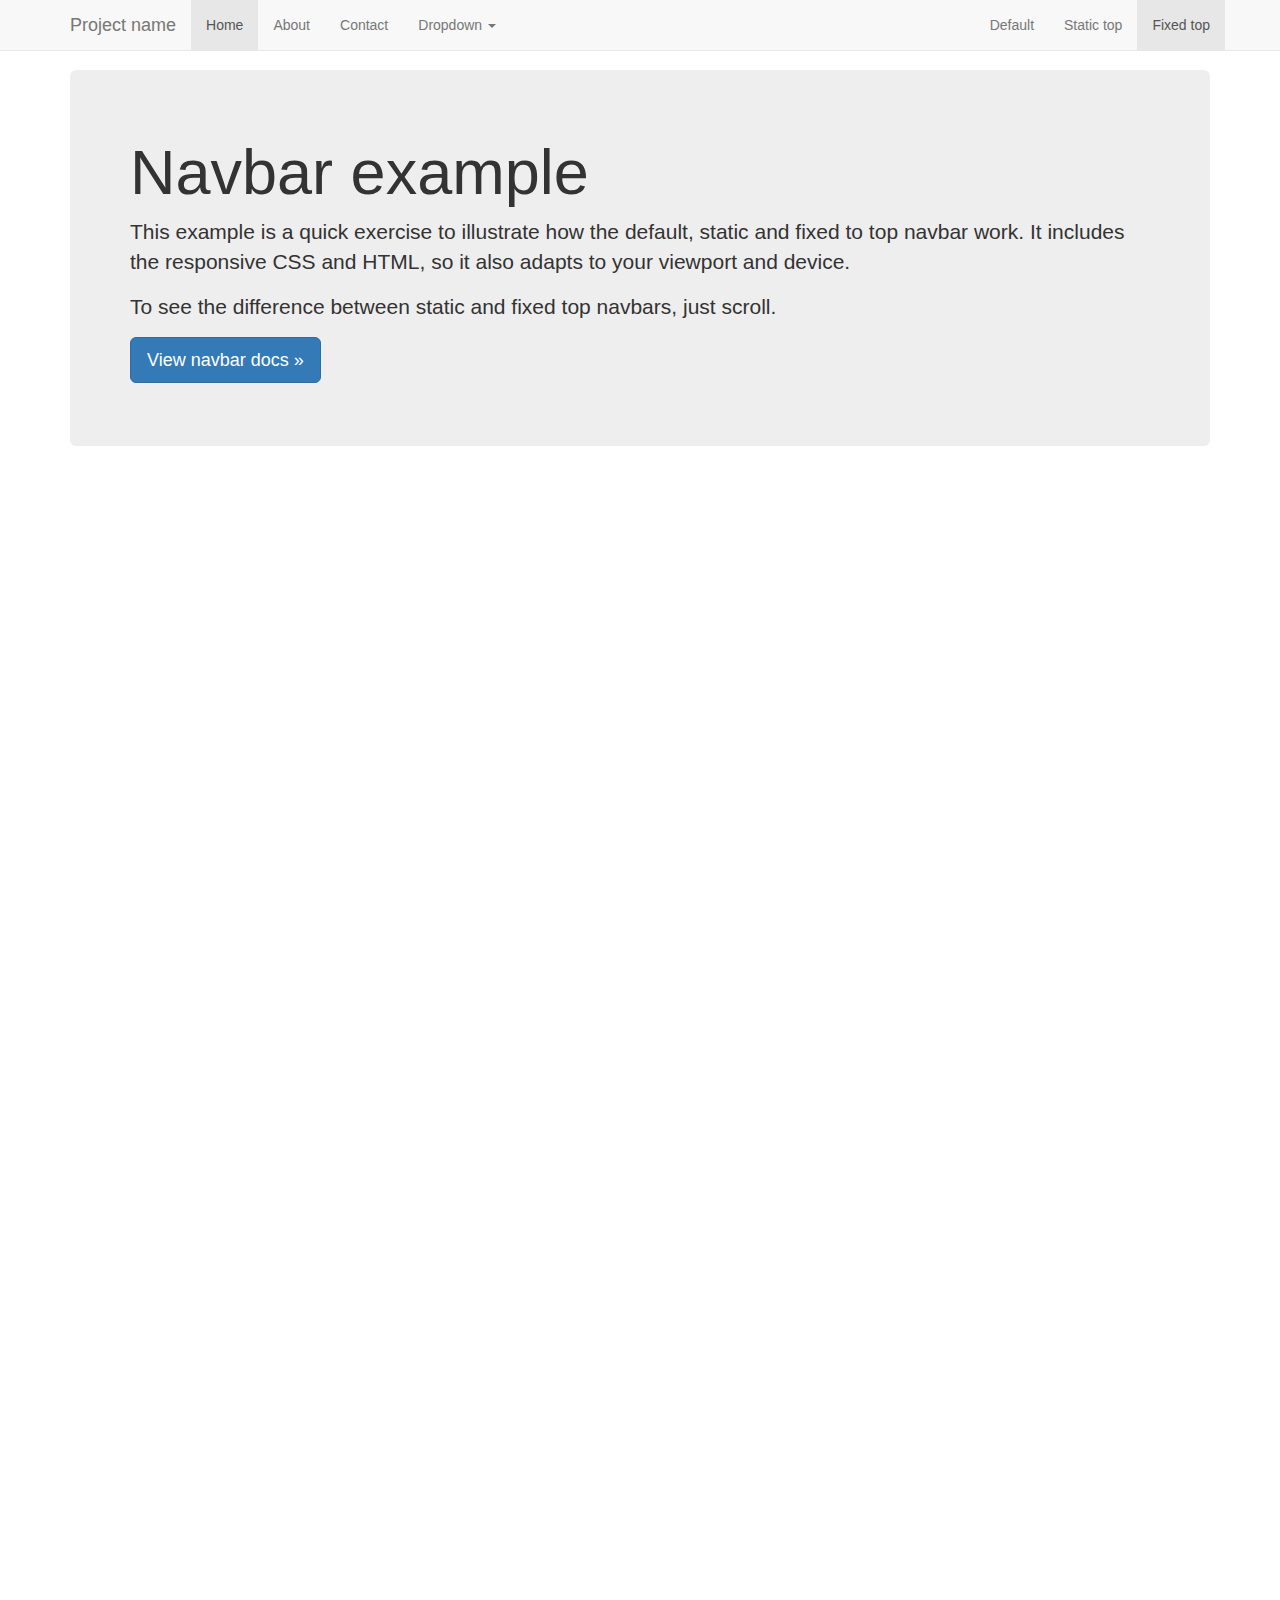
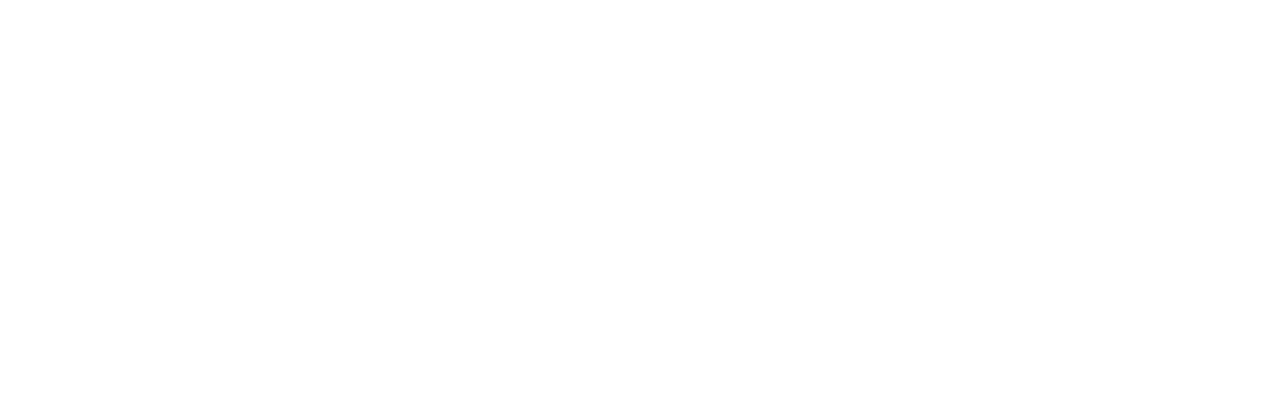
<file: bootstrap-3.3.7/bootstrap-3.3.7/docs/examples/navbar-fixed-top/index.html>
<!DOCTYPE html>
<html lang="en">
  <head>
    <meta charset="utf-8">
    <meta http-equiv="X-UA-Compatible" content="IE=edge">
    <meta name="viewport" content="width=device-width, initial-scale=1">
    <!-- The above 3 meta tags *must* come first in the head; any other head content must come *after* these tags -->
    <meta name="description" content="">
    <meta name="author" content="">
    <link rel="icon" href="../../favicon.ico">

    <title>Fixed Top Navbar Example for Bootstrap</title>

    <!-- Bootstrap core CSS -->
    <link href="../../dist/css/bootstrap.min.css" rel="stylesheet">

    <!-- IE10 viewport hack for Surface/desktop Windows 8 bug -->
    <link href="../../assets/css/ie10-viewport-bug-workaround.css" rel="stylesheet">

    <!-- Custom styles for this template -->
    <link href="navbar-fixed-top.css" rel="stylesheet">

    <!-- Just for debugging purposes. Don't actually copy these 2 lines! -->
    <!--[if lt IE 9]><script src="../../assets/js/ie8-responsive-file-warning.js"></script><![endif]-->
    <script src="../../assets/js/ie-emulation-modes-warning.js"></script>

    <!-- HTML5 shim and Respond.js for IE8 support of HTML5 elements and media queries -->
    <!--[if lt IE 9]>
      <script src="https://oss.maxcdn.com/html5shiv/3.7.3/html5shiv.min.js"></script>
      <script src="https://oss.maxcdn.com/respond/1.4.2/respond.min.js"></script>
    <![endif]-->
  </head>

  <body>

    <!-- Fixed navbar -->
    <nav class="navbar navbar-default navbar-fixed-top">
      <div class="container">
        <div class="navbar-header">
          <button type="button" class="navbar-toggle collapsed" data-toggle="collapse" data-target="#navbar" aria-expanded="false" aria-controls="navbar">
            <span class="sr-only">Toggle navigation</span>
            <span class="icon-bar"></span>
            <span class="icon-bar"></span>
            <span class="icon-bar"></span>
          </button>
          <a class="navbar-brand" href="#">Project name</a>
        </div>
        <div id="navbar" class="navbar-collapse collapse">
          <ul class="nav navbar-nav">
            <li class="active"><a href="#">Home</a></li>
            <li><a href="#about">About</a></li>
            <li><a href="#contact">Contact</a></li>
            <li class="dropdown">
              <a href="#" class="dropdown-toggle" data-toggle="dropdown" role="button" aria-haspopup="true" aria-expanded="false">Dropdown <span class="caret"></span></a>
              <ul class="dropdown-menu">
                <li><a href="#">Action</a></li>
                <li><a href="#">Another action</a></li>
                <li><a href="#">Something else here</a></li>
                <li role="separator" class="divider"></li>
                <li class="dropdown-header">Nav header</li>
                <li><a href="#">Separated link</a></li>
                <li><a href="#">One more separated link</a></li>
              </ul>
            </li>
          </ul>
          <ul class="nav navbar-nav navbar-right">
            <li><a href="../navbar/">Default</a></li>
            <li><a href="../navbar-static-top/">Static top</a></li>
            <li class="active"><a href="./">Fixed top <span class="sr-only">(current)</span></a></li>
          </ul>
        </div><!--/.nav-collapse -->
      </div>
    </nav>

    <div class="container">

      <!-- Main component for a primary marketing message or call to action -->
      <div class="jumbotron">
        <h1>Navbar example</h1>
        <p>This example is a quick exercise to illustrate how the default, static and fixed to top navbar work. It includes the responsive CSS and HTML, so it also adapts to your viewport and device.</p>
        <p>To see the difference between static and fixed top navbars, just scroll.</p>
        <p>
          <a class="btn btn-lg btn-primary" href="../../components/#navbar" role="button">View navbar docs &raquo;</a>
        </p>
      </div>

    </div> <!-- /container -->


    <!-- Bootstrap core JavaScript
    ================================================== -->
    <!-- Placed at the end of the document so the pages load faster -->
    <script src="https://ajax.googleapis.com/ajax/libs/jquery/1.12.4/jquery.min.js"></script>
    <script>window.jQuery || document.write('<script src="../../assets/js/vendor/jquery.min.js"><\/script>')</script>
    <script src="../../dist/js/bootstrap.min.js"></script>
    <!-- IE10 viewport hack for Surface/desktop Windows 8 bug -->
    <script src="../../assets/js/ie10-viewport-bug-workaround.js"></script>
  </body>
</html>
</file>
<file: bootstrap-3.3.7/bootstrap-3.3.7/docs/examples/blog/blog.css>
/*
 * Globals
 */

body {
  font-family: Georgia, "Times New Roman", Times, serif;
  color: #555;
}

h1, .h1,
h2, .h2,
h3, .h3,
h4, .h4,
h5, .h5,
h6, .h6 {
  margin-top: 0;
  font-family: "Helvetica Neue", Helvetica, Arial, sans-serif;
  font-weight: normal;
  color: #333;
}


/*
 * Override Bootstrap's default container.
 */

@media (min-width: 1200px) {
  .container {
    width: 970px;
  }
}


/*
 * Masthead for nav
 */

.blog-masthead {
  background-color: #428bca;
  -webkit-box-shadow: inset 0 -2px 5px rgba(0,0,0,.1);
          box-shadow: inset 0 -2px 5px rgba(0,0,0,.1);
}

/* Nav links */
.blog-nav-item {
  position: relative;
  display: inline-block;
  padding: 10px;
  font-weight: 500;
  color: #cdddeb;
}
.blog-nav-item:hover,
.blog-nav-item:focus {
  color: #fff;
  text-decoration: none;
}

/* Active state gets a caret at the bottom */
.blog-nav .active {
  color: #fff;
}
.blog-nav .active:after {
  position: absolute;
  bottom: 0;
  left: 50%;
  width: 0;
  height: 0;
  margin-left: -5px;
  vertical-align: middle;
  content: " ";
  border-right: 5px solid transparent;
  border-bottom: 5px solid;
  border-left: 5px solid transparent;
}


/*
 * Blog name and description
 */

.blog-header {
  padding-top: 20px;
  padding-bottom: 20px;
}
.blog-title {
  margin-top: 30px;
  margin-bottom: 0;
  font-size: 60px;
  font-weight: normal;
}
.blog-description {
  font-size: 20px;
  color: #999;
}


/*
 * Main column and sidebar layout
 */

.blog-main {
  font-size: 18px;
  line-height: 1.5;
}

/* Sidebar modules for boxing content */
.sidebar-module {
  padding: 15px;
  margin: 0 -15px 15px;
}
.sidebar-module-inset {
  padding: 15px;
  background-color: #f5f5f5;
  border-radius: 4px;
}
.sidebar-module-inset p:last-child,
.sidebar-module-inset ul:last-child,
.sidebar-module-inset ol:last-child {
  margin-bottom: 0;
}


/* Pagination */
.pager {
  margin-bottom: 60px;
  text-align: left;
}
.pager > li > a {
  width: 140px;
  padding: 10px 20px;
  text-align: center;
  border-radius: 30px;
}


/*
 * Blog posts
 */

.blog-post {
  margin-bottom: 60px;
}
.blog-post-title {
  margin-bottom: 5px;
  font-size: 40px;
}
.blog-post-meta {
  margin-bottom: 20px;
  color: #999;
}


/*
 * Footer
 */

.blog-footer {
  padding: 40px 0;
  color: #999;
  text-align: center;
  background-color: #f9f9f9;
  border-top: 1px solid #e5e5e5;
}
.blog-footer p:last-child {
  margin-bottom: 0;
}
</file>
<file: bootstrap-3.3.7/bootstrap-3.3.7/docs/examples/carousel/carousel.css>
/* GLOBAL STYLES
-------------------------------------------------- */
/* Padding below the footer and lighter body text */

body {
  padding-bottom: 40px;
  color: #5a5a5a;
}


/* CUSTOMIZE THE NAVBAR
-------------------------------------------------- */

/* Special class on .container surrounding .navbar, used for positioning it into place. */
.navbar-wrapper {
  position: absolute;
  top: 0;
  right: 0;
  left: 0;
  z-index: 20;
}

/* Flip around the padding for proper display in narrow viewports */
.navbar-wrapper > .container {
  padding-right: 0;
  padding-left: 0;
}
.navbar-wrapper .navbar {
  padding-right: 15px;
  padding-left: 15px;
}
.navbar-wrapper .navbar .container {
  width: auto;
}


/* CUSTOMIZE THE CAROUSEL
-------------------------------------------------- */

/* Carousel base class */
.carousel {
  height: 500px;
  margin-bottom: 60px;
}
/* Since positioning the image, we need to help out the caption */
.carousel-caption {
  z-index: 10;
}

/* Declare heights because of positioning of img element */
.carousel .item {
  height: 500px;
  background-color: #777;
}
.carousel-inner > .item > img {
  position: absolute;
  top: 0;
  left: 0;
  min-width: 100%;
  height: 500px;
}


/* MARKETING CONTENT
-------------------------------------------------- */

/* Center align the text within the three columns below the carousel */
.marketing .col-lg-4 {
  margin-bottom: 20px;
  text-align: center;
}
.marketing h2 {
  font-weight: normal;
}
.marketing .col-lg-4 p {
  margin-right: 10px;
  margin-left: 10px;
}


/* Featurettes
------------------------- */

.featurette-divider {
  margin: 80px 0; /* Space out the Bootstrap <hr> more */
}

/* Thin out the marketing headings */
.featurette-heading {
  font-weight: 300;
  line-height: 1;
  letter-spacing: -1px;
}


/* RESPONSIVE CSS
-------------------------------------------------- */

@media (min-width: 768px) {
  /* Navbar positioning foo */
  .navbar-wrapper {
    margin-top: 20px;
  }
  .navbar-wrapper .container {
    padding-right: 15px;
    padding-left: 15px;
  }
  .navbar-wrapper .navbar {
    padding-right: 0;
    padding-left: 0;
  }

  /* The navbar becomes detached from the top, so we round the corners */
  .navbar-wrapper .navbar {
    border-radius: 4px;
  }

  /* Bump up size of carousel content */
  .carousel-caption p {
    margin-bottom: 20px;
    font-size: 21px;
    line-height: 1.4;
  }

  .featurette-heading {
    font-size: 50px;
  }
}

@media (min-width: 992px) {
  .featurette-heading {
    margin-top: 120px;
  }
}
</file>
<file: bootstrap-3.3.7/bootstrap-3.3.7/docs/examples/cover/cover.css>
/*
 * Globals
 */

/* Links */
a,
a:focus,
a:hover {
  color: #fff;
}

/* Custom default button */
.btn-default,
.btn-default:hover,
.btn-default:focus {
  color: #333;
  text-shadow: none; /* Prevent inheritance from `body` */
  background-color: #fff;
  border: 1px solid #fff;
}


/*
 * Base structure
 */

html,
body {
  height: 100%;
  background-color: #333;
}
body {
  color: #fff;
  text-align: center;
  text-shadow: 0 1px 3px rgba(0,0,0,.5);
}

/* Extra markup and styles for table-esque vertical and horizontal centering */
.site-wrapper {
  display: table;
  width: 100%;
  height: 100%; /* For at least Firefox */
  min-height: 100%;
  -webkit-box-shadow: inset 0 0 100px rgba(0,0,0,.5);
          box-shadow: inset 0 0 100px rgba(0,0,0,.5);
}
.site-wrapper-inner {
  display: table-cell;
  vertical-align: top;
}
.cover-container {
  margin-right: auto;
  margin-left: auto;
}

/* Padding for spacing */
.inner {
  padding: 30px;
}


/*
 * Header
 */
.masthead-brand {
  margin-top: 10px;
  margin-bottom: 10px;
}

.masthead-nav > li {
  display: inline-block;
}
.masthead-nav > li + li {
  margin-left: 20px;
}
.masthead-nav > li > a {
  padding-right: 0;
  padding-left: 0;
  font-size: 16px;
  font-weight: bold;
  color: #fff; /* IE8 proofing */
  color: rgba(255,255,255,.75);
  border-bottom: 2px solid transparent;
}
.masthead-nav > li > a:hover,
.masthead-nav > li > a:focus {
  background-color: transparent;
  border-bottom-color: #a9a9a9;
  border-bottom-color: rgba(255,255,255,.25);
}
.masthead-nav > .active > a,
.masthead-nav > .active > a:hover,
.masthead-nav > .active > a:focus {
  color: #fff;
  border-bottom-color: #fff;
}

@media (min-width: 768px) {
  .masthead-brand {
    float: left;
  }
  .masthead-nav {
    float: right;
  }
}


/*
 * Cover
 */

.cover {
  padding: 0 20px;
}
.cover .btn-lg {
  padding: 10px 20px;
  font-weight: bold;
}


/*
 * Footer
 */

.mastfoot {
  color: #999; /* IE8 proofing */
  color: rgba(255,255,255,.5);
}


/*
 * Affix and center
 */

@media (min-width: 768px) {
  /* Pull out the header and footer */
  .masthead {
    position: fixed;
    top: 0;
  }
  .mastfoot {
    position: fixed;
    bottom: 0;
  }
  /* Start the vertical centering */
  .site-wrapper-inner {
    vertical-align: middle;
  }
  /* Handle the widths */
  .masthead,
  .mastfoot,
  .cover-container {
    width: 100%; /* Must be percentage or pixels for horizontal alignment */
  }
}

@media (min-width: 992px) {
  .masthead,
  .mastfoot,
  .cover-container {
    width: 700px;
  }
}
</file>
<file: bootstrap-3.3.7/bootstrap-3.3.7/docs/examples/dashboard/dashboard.css>
/*
 * Base structure
 */

/* Move down content because we have a fixed navbar that is 50px tall */
body {
  padding-top: 50px;
}


/*
 * Global add-ons
 */

.sub-header {
  padding-bottom: 10px;
  border-bottom: 1px solid #eee;
}

/*
 * Top navigation
 * Hide default border to remove 1px line.
 */
.navbar-fixed-top {
  border: 0;
}

/*
 * Sidebar
 */

/* Hide for mobile, show later */
.sidebar {
  display: none;
}
@media (min-width: 768px) {
  .sidebar {
    position: fixed;
    top: 51px;
    bottom: 0;
    left: 0;
    z-index: 1000;
    display: block;
    padding: 20px;
    overflow-x: hidden;
    overflow-y: auto; /* Scrollable contents if viewport is shorter than content. */
    background-color: #f5f5f5;
    border-right: 1px solid #eee;
  }
}

/* Sidebar navigation */
.nav-sidebar {
  margin-right: -21px; /* 20px padding + 1px border */
  margin-bottom: 20px;
  margin-left: -20px;
}
.nav-sidebar > li > a {
  padding-right: 20px;
  padding-left: 20px;
}
.nav-sidebar > .active > a,
.nav-sidebar > .active > a:hover,
.nav-sidebar > .active > a:focus {
  color: #fff;
  background-color: #428bca;
}


/*
 * Main content
 */

.main {
  padding: 20px;
}
@media (min-width: 768px) {
  .main {
    padding-right: 40px;
    padding-left: 40px;
  }
}
.main .page-header {
  margin-top: 0;
}


/*
 * Placeholder dashboard ideas
 */

.placeholders {
  margin-bottom: 30px;
  text-align: center;
}
.placeholders h4 {
  margin-bottom: 0;
}
.placeholder {
  margin-bottom: 20px;
}
.placeholder img {
  display: inline-block;
  border-radius: 50%;
}
</file>
<file: bootstrap-3.3.7/bootstrap-3.3.7/docs/examples/grid/grid.css>
h4 {
  margin-top: 25px;
}
.row {
  margin-bottom: 20px;
}
.row .row {
  margin-top: 10px;
  margin-bottom: 0;
}
[class*="col-"] {
  padding-top: 15px;
  padding-bottom: 15px;
  background-color: #eee;
  background-color: rgba(86,61,124,.15);
  border: 1px solid #ddd;
  border: 1px solid rgba(86,61,124,.2);
}

hr {
  margin-top: 40px;
  margin-bottom: 40px;
}
</file>
<file: bootstrap-3.3.7/bootstrap-3.3.7/docs/examples/jumbotron-narrow/jumbotron-narrow.css>
/* Space out content a bit */
body {
  padding-top: 20px;
  padding-bottom: 20px;
}

/* Everything but the jumbotron gets side spacing for mobile first views */
.header,
.marketing,
.footer {
  padding-right: 15px;
  padding-left: 15px;
}

/* Custom page header */
.header {
  padding-bottom: 20px;
  border-bottom: 1px solid #e5e5e5;
}
/* Make the masthead heading the same height as the navigation */
.header h3 {
  margin-top: 0;
  margin-bottom: 0;
  line-height: 40px;
}

/* Custom page footer */
.footer {
  padding-top: 19px;
  color: #777;
  border-top: 1px solid #e5e5e5;
}

/* Customize container */
@media (min-width: 768px) {
  .container {
    max-width: 730px;
  }
}
.container-narrow > hr {
  margin: 30px 0;
}

/* Main marketing message and sign up button */
.jumbotron {
  text-align: center;
  border-bottom: 1px solid #e5e5e5;
}
.jumbotron .btn {
  padding: 14px 24px;
  font-size: 21px;
}

/* Supporting marketing content */
.marketing {
  margin: 40px 0;
}
.marketing p + h4 {
  margin-top: 28px;
}

/* Responsive: Portrait tablets and up */
@media screen and (min-width: 768px) {
  /* Remove the padding we set earlier */
  .header,
  .marketing,
  .footer {
    padding-right: 0;
    padding-left: 0;
  }
  /* Space out the masthead */
  .header {
    margin-bottom: 30px;
  }
  /* Remove the bottom border on the jumbotron for visual effect */
  .jumbotron {
    border-bottom: 0;
  }
}
</file>
<file: bootstrap-3.3.7/bootstrap-3.3.7/docs/examples/jumbotron/jumbotron.css>
/* Move down content because we have a fixed navbar that is 50px tall */
body {
  padding-top: 50px;
  padding-bottom: 20px;
}
</file>
<file: bootstrap-3.3.7/bootstrap-3.3.7/docs/examples/justified-nav/justified-nav.css>
body {
  padding-top: 20px;
}

.footer {
  padding-top: 40px;
  padding-bottom: 40px;
  margin-top: 40px;
  border-top: 1px solid #eee;
}

/* Main marketing message and sign up button */
.jumbotron {
  text-align: center;
  background-color: transparent;
}
.jumbotron .btn {
  padding: 14px 24px;
  font-size: 21px;
}

/* Customize the nav-justified links to be fill the entire space of the .navbar */

.nav-justified {
  background-color: #eee;
  border: 1px solid #ccc;
  border-radius: 5px;
}
.nav-justified > li > a {
  padding-top: 15px;
  padding-bottom: 15px;
  margin-bottom: 0;
  font-weight: bold;
  color: #777;
  text-align: center;
  background-color: #e5e5e5; /* Old browsers */
  background-image: -webkit-gradient(linear, left top, left bottom, from(#f5f5f5), to(#e5e5e5));
  background-image: -webkit-linear-gradient(top, #f5f5f5 0%, #e5e5e5 100%);
  background-image:      -o-linear-gradient(top, #f5f5f5 0%, #e5e5e5 100%);
  background-image:         linear-gradient(to bottom, #f5f5f5 0%,#e5e5e5 100%);
  filter: progid:DXImageTransform.Microsoft.gradient( startColorstr='#f5f5f5', endColorstr='#e5e5e5',GradientType=0 ); /* IE6-9 */
  background-repeat: repeat-x; /* Repeat the gradient */
  border-bottom: 1px solid #d5d5d5;
}
.nav-justified > .active > a,
.nav-justified > .active > a:hover,
.nav-justified > .active > a:focus {
  background-color: #ddd;
  background-image: none;
  -webkit-box-shadow: inset 0 3px 7px rgba(0,0,0,.15);
          box-shadow: inset 0 3px 7px rgba(0,0,0,.15);
}
.nav-justified > li:first-child > a {
  border-radius: 5px 5px 0 0;
}
.nav-justified > li:last-child > a {
  border-bottom: 0;
  border-radius: 0 0 5px 5px;
}

@media (min-width: 768px) {
  .nav-justified {
    max-height: 52px;
  }
  .nav-justified > li > a {
    border-right: 1px solid #d5d5d5;
    border-left: 1px solid #fff;
  }
  .nav-justified > li:first-child > a {
    border-left: 0;
    border-radius: 5px 0 0 5px;
  }
  .nav-justified > li:last-child > a {
    border-right: 0;
    border-radius: 0 5px 5px 0;
  }
}

/* Responsive: Portrait tablets and up */
@media screen and (min-width: 768px) {
  /* Remove the padding we set earlier */
  .masthead,
  .marketing,
  .footer {
    padding-right: 0;
    padding-left: 0;
  }
}
</file>
<file: bootstrap-3.3.7/bootstrap-3.3.7/docs/examples/navbar-fixed-top/navbar-fixed-top.css>
body {
  min-height: 2000px;
  padding-top: 70px;
}
</file>
<file: bootstrap-3.3.7/bootstrap-3.3.7/js/tests/vendor/qunit.css>
/*!
 * QUnit 1.22.0
 * https://qunitjs.com/
 *
 * Copyright jQuery Foundation and other contributors
 * Released under the MIT license
 * https://jquery.org/license
 *
 * Date: 2016-02-23T15:57Z
 */

/** Font Family and Sizes */

#qunit-tests, #qunit-header, #qunit-banner, #qunit-testrunner-toolbar, #qunit-filteredTest, #qunit-userAgent, #qunit-testresult {
	font-family: "Helvetica Neue Light", "HelveticaNeue-Light", "Helvetica Neue", Calibri, Helvetica, Arial, sans-serif;
}

#qunit-testrunner-toolbar, #qunit-filteredTest, #qunit-userAgent, #qunit-testresult, #qunit-tests li { font-size: small; }
#qunit-tests { font-size: smaller; }


/** Resets */

#qunit-tests, #qunit-header, #qunit-banner, #qunit-filteredTest, #qunit-userAgent, #qunit-testresult, #qunit-modulefilter {
	margin: 0;
	padding: 0;
}


/** Header */

#qunit-header {
	padding: 0.5em 0 0.5em 1em;

	color: #8699A4;
	background-color: #0D3349;

	font-size: 1.5em;
	line-height: 1em;
	font-weight: 400;

	border-radius: 5px 5px 0 0;
}

#qunit-header a {
	text-decoration: none;
	color: #C2CCD1;
}

#qunit-header a:hover,
#qunit-header a:focus {
	color: #FFF;
}

#qunit-testrunner-toolbar label {
	display: inline-block;
	padding: 0 0.5em 0 0.1em;
}

#qunit-banner {
	height: 5px;
}

#qunit-testrunner-toolbar {
	padding: 0.5em 1em 0.5em 1em;
	color: #5E740B;
	background-color: #EEE;
	overflow: hidden;
}

#qunit-filteredTest {
	padding: 0.5em 1em 0.5em 1em;
	background-color: #F4FF77;
	color: #366097;
}

#qunit-userAgent {
	padding: 0.5em 1em 0.5em 1em;
	background-color: #2B81AF;
	color: #FFF;
	text-shadow: rgba(0, 0, 0, 0.5) 2px 2px 1px;
}

#qunit-modulefilter-container {
	float: right;
	padding: 0.2em;
}

.qunit-url-config {
	display: inline-block;
	padding: 0.1em;
}

.qunit-filter {
	display: block;
	float: right;
	margin-left: 1em;
}

/** Tests: Pass/Fail */

#qunit-tests {
	list-style-position: inside;
}

#qunit-tests li {
	padding: 0.4em 1em 0.4em 1em;
	border-bottom: 1px solid #FFF;
	list-style-position: inside;
}

#qunit-tests > li {
	display: none;
}

#qunit-tests li.running,
#qunit-tests li.pass,
#qunit-tests li.fail,
#qunit-tests li.skipped {
	display: list-item;
}

#qunit-tests.hidepass {
	position: relative;
}

#qunit-tests.hidepass li.running,
#qunit-tests.hidepass li.pass {
	visibility: hidden;
	position: absolute;
	width:   0;
	height:  0;
	padding: 0;
	border:  0;
	margin:  0;
}

#qunit-tests li strong {
	cursor: pointer;
}

#qunit-tests li.skipped strong {
	cursor: default;
}

#qunit-tests li a {
	padding: 0.5em;
	color: #C2CCD1;
	text-decoration: none;
}

#qunit-tests li p a {
	padding: 0.25em;
	color: #6B6464;
}
#qunit-tests li a:hover,
#qunit-tests li a:focus {
	color: #000;
}

#qunit-tests li .runtime {
	float: right;
	font-size: smaller;
}

.qunit-assert-list {
	margin-top: 0.5em;
	padding: 0.5em;

	background-color: #FFF;

	border-radius: 5px;
}

.qunit-source {
	margin: 0.6em 0 0.3em;
}

.qunit-collapsed {
	display: none;
}

#qunit-tests table {
	border-collapse: collapse;
	margin-top: 0.2em;
}

#qunit-tests th {
	text-align: right;
	vertical-align: top;
	padding: 0 0.5em 0 0;
}

#qunit-tests td {
	vertical-align: top;
}

#qunit-tests pre {
	margin: 0;
	white-space: pre-wrap;
	word-wrap: break-word;
}

#qunit-tests del {
	background-color: #E0F2BE;
	color: #374E0C;
	text-decoration: none;
}

#qunit-tests ins {
	background-color: #FFCACA;
	color: #500;
	text-decoration: none;
}

/*** Test Counts */

#qunit-tests b.counts                       { color: #000; }
#qunit-tests b.passed                       { color: #5E740B; }
#qunit-tests b.failed                       { color: #710909; }

#qunit-tests li li {
	padding: 5px;
	background-color: #FFF;
	border-bottom: none;
	list-style-position: inside;
}

/*** Passing Styles */

#qunit-tests li li.pass {
	color: #3C510C;
	background-color: #FFF;
	border-left: 10px solid #C6E746;
}

#qunit-tests .pass                          { color: #528CE0; background-color: #D2E0E6; }
#qunit-tests .pass .test-name               { color: #366097; }

#qunit-tests .pass .test-actual,
#qunit-tests .pass .test-expected           { color: #999; }

#qunit-banner.qunit-pass                    { background-color: #C6E746; }

/*** Failing Styles */

#qunit-tests li li.fail {
	color: #710909;
	background-color: #FFF;
	border-left: 10px solid #EE5757;
	white-space: pre;
}

#qunit-tests > li:last-child {
	border-radius: 0 0 5px 5px;
}

#qunit-tests .fail                          { color: #000; background-color: #EE5757; }
#qunit-tests .fail .test-name,
#qunit-tests .fail .module-name             { color: #000; }

#qunit-tests .fail .test-actual             { color: #EE5757; }
#qunit-tests .fail .test-expected           { color: #008000; }

#qunit-banner.qunit-fail                    { background-color: #EE5757; }

/*** Skipped tests */

#qunit-tests .skipped {
	background-color: #EBECE9;
}

#qunit-tests .qunit-skipped-label {
	background-color: #F4FF77;
	display: inline-block;
	font-style: normal;
	color: #366097;
	line-height: 1.8em;
	padding: 0 0.5em;
	margin: -0.4em 0.4em -0.4em 0;
}

/** Result */

#qunit-testresult {
	padding: 0.5em 1em 0.5em 1em;

	color: #2B81AF;
	background-color: #D2E0E6;

	border-bottom: 1px solid #FFF;
}
#qunit-testresult .module-name {
	font-weight: 700;
}

/** Fixture */

#qunit-fixture {
	position: absolute;
	top: -10000px;
	left: -10000px;
	width: 1000px;
	height: 1000px;
}
</file>
<file: bootstrap-3.3.7/bootstrap-3.3.7/docs/assets/css/ie10-viewport-bug-workaround.css>
/*!
 * IE10 viewport hack for Surface/desktop Windows 8 bug
 * Copyright 2014-2015 Twitter, Inc.
 * Licensed under MIT (https://github.com/twbs/bootstrap/blob/master/LICENSE)
 */

/*
 * See the Getting Started docs for more information:
 * http://getbootstrap.com/getting-started/#support-ie10-width
 */
@-ms-viewport     { width: device-width; }
@-o-viewport      { width: device-width; }
@viewport         { width: device-width; }
</file>
